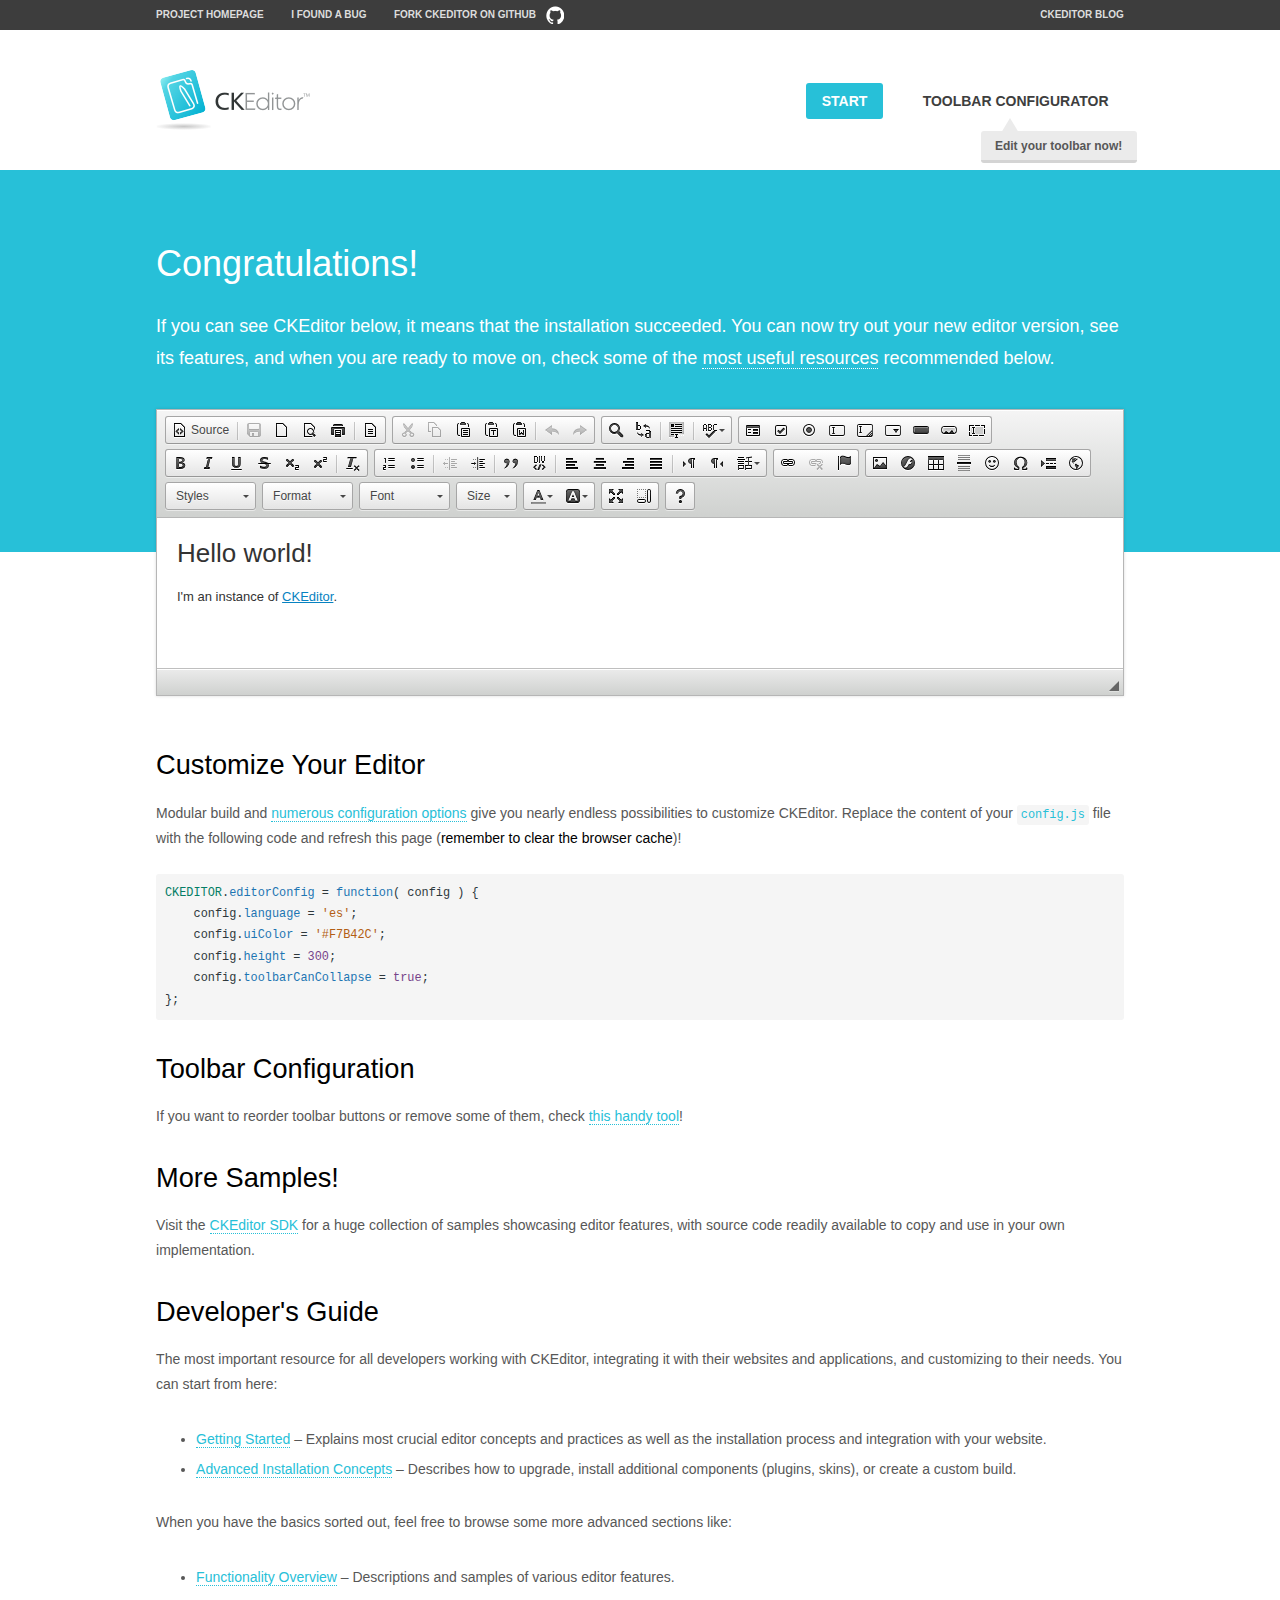
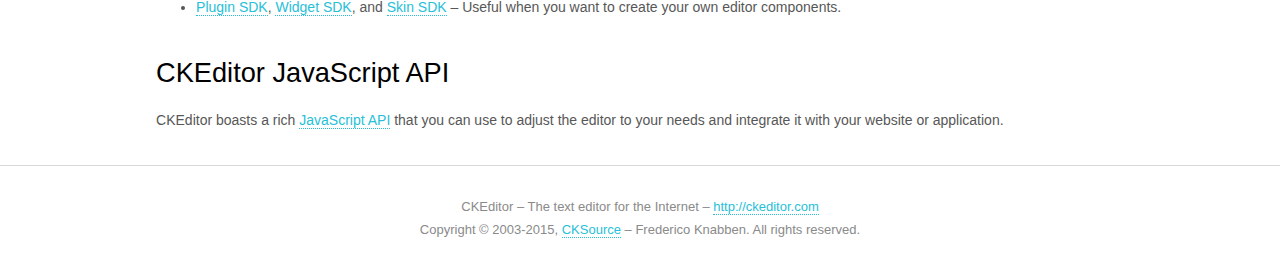
<file: Ipay/target/m2e-wtp/overlays/file.static-1.0-beta1.war/static/normal/thirdparty/ckeditor/ckeditorckeditor_4.5.6/samples/index.html>
<!DOCTYPE html>
<!--
Copyright (c) 2003-2015, CKSource - Frederico Knabben. All rights reserved.
For licensing, see LICENSE.md or http://ckeditor.com/license
-->
<html>
<head>
	<meta charset="utf-8">
	<title>CKEditor Sample</title>
	<script src="../ckeditor.js"></script>
	<script src="js/sample.js"></script>
	<link rel="stylesheet" href="css/samples.css">
	<link rel="stylesheet" href="toolbarconfigurator/lib/codemirror/neo.css">
</head>
<body id="main">

<nav class="navigation-a">
	<div class="grid-container">
		<ul class="navigation-a-left grid-width-70">
			<li><a href="http://ckeditor.com">Project Homepage</a></li>
			<li><a href="http://dev.ckeditor.com/">I found a bug</a></li>
			<li><a href="http://github.com/ckeditor/ckeditor-dev" class="icon-pos-right icon-navigation-a-github">Fork CKEditor on GitHub</a></li>
		</ul>
		<ul class="navigation-a-right grid-width-30">
			<li><a href="http://ckeditor.com/blog-list">CKEditor Blog</a></li>
		</ul>
	</div>
</nav>

<header class="header-a">
	<div class="grid-container">
		<h1 class="header-a-logo grid-width-30">
			<a href="index.html"><img src="img/logo.png" alt="CKEditor Sample"></a>
		</h1>

		<nav class="navigation-b grid-width-70">
			<ul>
				<li><a href="index.html" class="button-a button-a-background">Start</a></li>
				<li><a href="toolbarconfigurator/index.html" class="button-a">Toolbar configurator <span class="balloon-a balloon-a-nw">Edit your toolbar now!</span></a></li>
			</ul>
		</nav>
	</div>
</header>

<main>
	<div class="adjoined-top">
		<div class="grid-container">
			<div class="content grid-width-100">
				<h1>Congratulations!</h1>
				<p>
					If you can see CKEditor below, it means that the installation succeeded.
					You can now try out your new editor version, see its features, and when you are ready to move on, check some of the <a href="#sample-customize">most useful resources</a> recommended below.
				</p>
			</div>
		</div>
	</div>
	<div class="adjoined-bottom">
		<div class="grid-container">
			<div class="grid-width-100">
				<div id="editor">
					<h1>Hello world!</h1>
					<p>I'm an instance of <a href="http://ckeditor.com">CKEditor</a>.</p>
				</div>
			</div>
		</div>
	</div>

	<div class="grid-container">
		<div class="content grid-width-100">
			<section id="sample-customize">
				<h2>Customize Your Editor</h2>
				<p>Modular build and <a href="http://docs.ckeditor.com/#!/guide/dev_configuration">numerous configuration options</a> give you nearly endless possibilities to customize CKEditor. Replace the content of your <code><a href="../config.js">config.js</a></code> file with the following code and refresh this page (<strong>remember to clear the browser cache</strong>)!</p>
		<pre class="cm-s-neo CodeMirror"><code><span style="padding-right: 0.1px;"><span class="cm-variable">CKEDITOR</span>.<span class="cm-property">editorConfig</span> <span class="cm-operator">=</span> <span class="cm-keyword">function</span>( <span class="cm-def">config</span> ) {</span>
<span style="padding-right: 0.1px;"><span class="cm-tab">	</span><span class="cm-variable-2">config</span>.<span class="cm-property">language</span> <span class="cm-operator">=</span> <span class="cm-string">'es'</span>;</span>
<span style="padding-right: 0.1px;"><span class="cm-tab">	</span><span class="cm-variable-2">config</span>.<span class="cm-property">uiColor</span> <span class="cm-operator">=</span> <span class="cm-string">'#F7B42C'</span>;</span>
<span style="padding-right: 0.1px;"><span class="cm-tab">	</span><span class="cm-variable-2">config</span>.<span class="cm-property">height</span> <span class="cm-operator">=</span> <span class="cm-number">300</span>;</span>
<span style="padding-right: 0.1px;"><span class="cm-tab">	</span><span class="cm-variable-2">config</span>.<span class="cm-property">toolbarCanCollapse</span> <span class="cm-operator">=</span> <span class="cm-atom">true</span>;</span>
<span style="padding-right: 0.1px;">};</span></code></pre>
			</section>

			<section>
				<h2>Toolbar Configuration</h2>
				<p>If you want to reorder toolbar buttons or remove some of them, check <a href="toolbarconfigurator/index.html">this handy tool</a>!</p>
			</section>

			<section>
				<h2>More Samples!</h2>
				<p>Visit the <a href="http://sdk.ckeditor.com">CKEditor SDK</a> for a huge collection of samples showcasing editor features, with source code readily available to copy and use in your own implementation.</p>
			</section>

			<section>
				<h2>Developer's Guide</h2>
				<p>The most important resource for all developers working with CKEditor, integrating it with their websites and applications, and customizing to their needs. You can start from here:</p>
				<ul>
					<li><a href="http://docs.ckeditor.com/#!/guide/dev_installation">Getting Started</a> &ndash; Explains most crucial editor concepts and practices as well as the installation process and integration with your website.</li>
					<li><a href="http://docs.ckeditor.com/#!/guide/dev_advanced_installation">Advanced Installation Concepts</a> &ndash; Describes how to upgrade, install additional components (plugins, skins), or create a custom build.</li>
				</ul>
					<p>When you have the basics sorted out, feel free to browse some more advanced sections like:</p>
				<ul>
					<li><a href="http://docs.ckeditor.com/#!/guide/dev_features">Functionality Overview</a> &ndash; Descriptions and samples of various editor features.</li>
					<li><a href="http://docs.ckeditor.com/#!/guide/plugin_sdk_intro">Plugin SDK</a>, <a href="http://docs.ckeditor.com/#!/guide/widget_sdk_intro">Widget SDK</a>, and <a href="http://docs.ckeditor.com/#!/guide/skin_sdk_intro">Skin SDK</a> &ndash; Useful when you want to create your own editor components.</li>
				</ul>
			</section>

			<section>
				<h2>CKEditor JavaScript API</h2>
				<p>CKEditor boasts a rich <a href="http://docs.ckeditor.com/#!/api">JavaScript API</a> that you can use to adjust the editor to your needs and integrate it with your website or application.</p>
			</section>
		</div>
	</div>
</main>

<footer class="footer-a grid-container">
	<div class="grid-container">
		<p class="grid-width-100">
			CKEditor &ndash; The text editor for the Internet &ndash; <a class="samples" href="http://ckeditor.com/">http://ckeditor.com</a>
		</p>
		<p class="grid-width-100" id="copy">
			Copyright &copy; 2003-2015, <a class="samples" href="http://cksource.com/">CKSource</a> &ndash; Frederico Knabben. All rights reserved.
		</p>
	</div>
</footer>
<script>
	initSample();
</script>

</body>
</html>
</file>
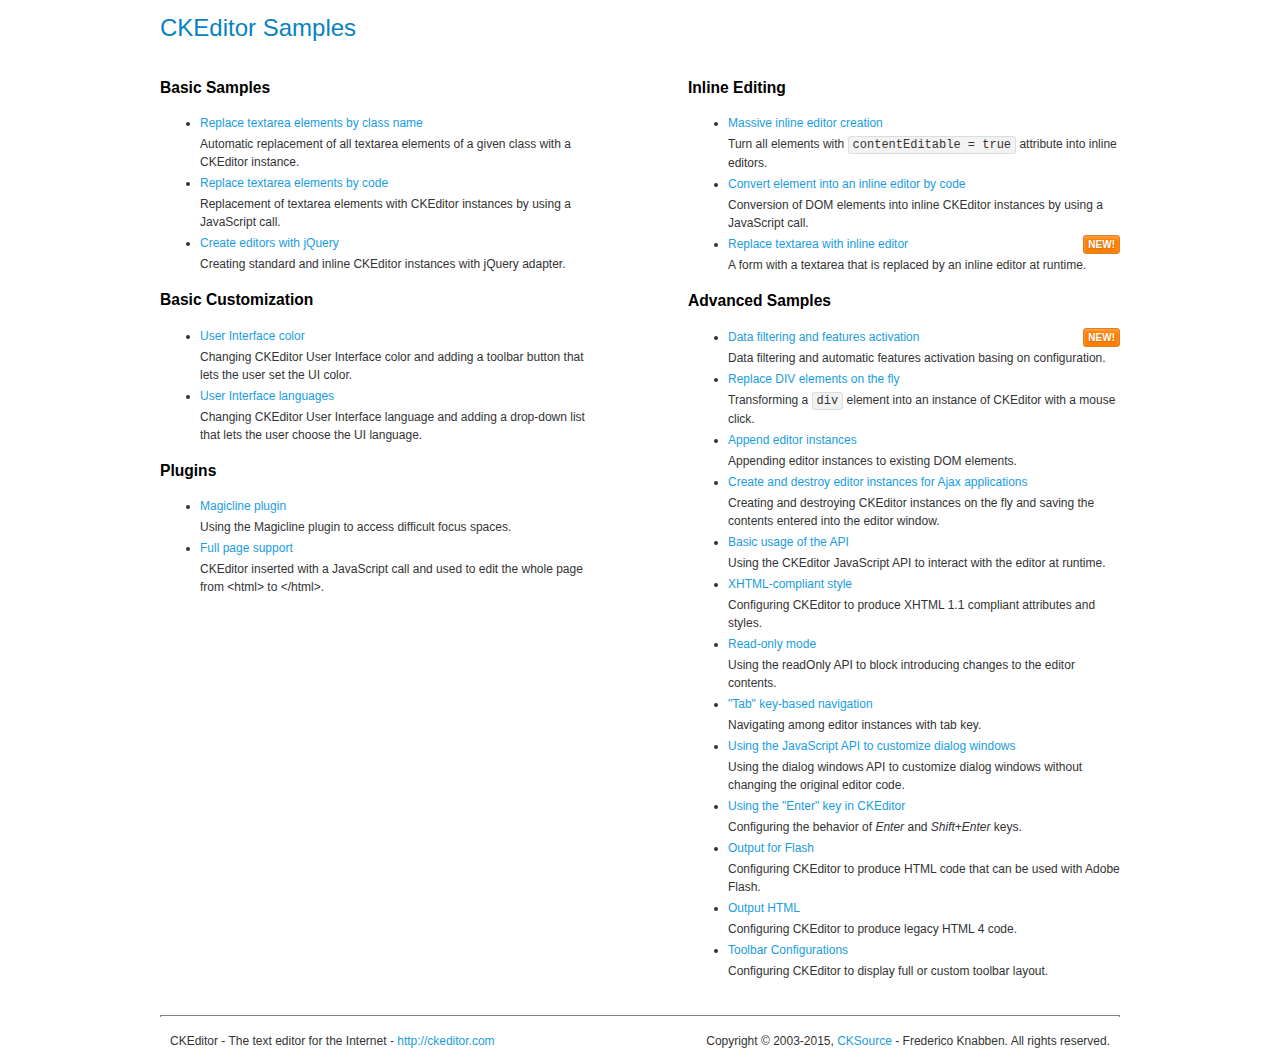
<file: Ipay/target/m2e-wtp/overlays/wx.module.static-1.0-beta1.war/static/wx/module/scripts/ckeditor/samples/index.html>
<!DOCTYPE html>
<!--
Copyright (c) 2003-2015, CKSource - Frederico Knabben. All rights reserved.
For licensing, see LICENSE.md or http://ckeditor.com/license
-->
<html>
<head>
	<meta charset="utf-8">
	<title>CKEditor Samples</title>
	<link rel="stylesheet" href="sample.css">
</head>
<body>
	<h1 class="samples">
		CKEditor Samples
	</h1>
	<div class="twoColumns">
		<div class="twoColumnsLeft">
			<h2 class="samples">
				Basic Samples
			</h2>
			<dl class="samples">
				<dt><a class="samples" href="replacebyclass.html">Replace textarea elements by class name</a></dt>
				<dd>Automatic replacement of all textarea elements of a given class with a CKEditor instance.</dd>

				<dt><a class="samples" href="replacebycode.html">Replace textarea elements by code</a></dt>
				<dd>Replacement of textarea elements with CKEditor instances by using a JavaScript call.</dd>

				<dt><a class="samples" href="jquery.html">Create editors with jQuery</a></dt>
				<dd>Creating standard and inline CKEditor instances with jQuery adapter.</dd>
			</dl>

			<h2 class="samples">
				Basic Customization
			</h2>
			<dl class="samples">
				<dt><a class="samples" href="uicolor.html">User Interface color</a></dt>
				<dd>Changing CKEditor User Interface color and adding a toolbar button that lets the user set the UI color.</dd>

				<dt><a class="samples" href="uilanguages.html">User Interface languages</a></dt>
				<dd>Changing CKEditor User Interface language and adding a drop-down list that lets the user choose the UI language.</dd>
			</dl>


			<h2 class="samples">Plugins</h2>
<dl class="samples">
<dt><a class="samples" href="plugins/magicline/magicline.html">Magicline plugin</a></dt>
<dd>Using the Magicline plugin to access difficult focus spaces.</dd>

<dt><a class="samples" href="plugins/wysiwygarea/fullpage.html">Full page support</a></dt>
<dd>CKEditor inserted with a JavaScript call and used to edit the whole page from &lt;html&gt; to &lt;/html&gt;.</dd>
</dl>
		</div>
		<div class="twoColumnsRight">
			<h2 class="samples">
				Inline Editing
			</h2>
			<dl class="samples">
				<dt><a class="samples" href="inlineall.html">Massive inline editor creation</a></dt>
				<dd>Turn all elements with <code>contentEditable = true</code> attribute into inline editors.</dd>

				<dt><a class="samples" href="inlinebycode.html">Convert element into an inline editor by code</a></dt>
				<dd>Conversion of DOM elements into inline CKEditor instances by using a JavaScript call.</dd>

				<dt><a class="samples" href="inlinetextarea.html">Replace textarea with inline editor</a> <span class="new">New!</span></dt>
				<dd>A form with a textarea that is replaced by an inline editor at runtime.</dd>

				
			</dl>

			<h2 class="samples">
				Advanced Samples
			</h2>
			<dl class="samples">
				<dt><a class="samples" href="datafiltering.html">Data filtering and features activation</a> <span class="new">New!</span></dt>
				<dd>Data filtering and automatic features activation basing on configuration.</dd>

				<dt><a class="samples" href="divreplace.html">Replace DIV elements on the fly</a></dt>
				<dd>Transforming a <code>div</code> element into an instance of CKEditor with a mouse click.</dd>

				<dt><a class="samples" href="appendto.html">Append editor instances</a></dt>
				<dd>Appending editor instances to existing DOM elements.</dd>

				<dt><a class="samples" href="ajax.html">Create and destroy editor instances for Ajax applications</a></dt>
				<dd>Creating and destroying CKEditor instances on the fly and saving the contents entered into the editor window.</dd>

				<dt><a class="samples" href="api.html">Basic usage of the API</a></dt>
				<dd>Using the CKEditor JavaScript API to interact with the editor at runtime.</dd>

				<dt><a class="samples" href="xhtmlstyle.html">XHTML-compliant style</a></dt>
				<dd>Configuring CKEditor to produce XHTML 1.1 compliant attributes and styles.</dd>

				<dt><a class="samples" href="readonly.html">Read-only mode</a></dt>
				<dd>Using the readOnly API to block introducing changes to the editor contents.</dd>

				<dt><a class="samples" href="tabindex.html">"Tab" key-based navigation</a></dt>
				<dd>Navigating among editor instances with tab key.</dd>


				
<dt><a class="samples" href="plugins/dialog/dialog.html">Using the JavaScript API to customize dialog windows</a></dt>
<dd>Using the dialog windows API to customize dialog windows without changing the original editor code.</dd>

<dt><a class="samples" href="plugins/enterkey/enterkey.html">Using the &quot;Enter&quot; key in CKEditor</a></dt>
<dd>Configuring the behavior of <em>Enter</em> and <em>Shift+Enter</em> keys.</dd>

<dt><a class="samples" href="plugins/htmlwriter/outputforflash.html">Output for Flash</a></dt>
<dd>Configuring CKEditor to produce HTML code that can be used with Adobe Flash.</dd>

<dt><a class="samples" href="plugins/htmlwriter/outputhtml.html">Output HTML</a></dt>
<dd>Configuring CKEditor to produce legacy HTML 4 code.</dd>

<dt><a class="samples" href="plugins/toolbar/toolbar.html">Toolbar Configurations</a></dt>
<dd>Configuring CKEditor to display full or custom toolbar layout.</dd>

			</dl>
		</div>
	</div>
	<div id="footer">
		<hr>
		<p>
			CKEditor - The text editor for the Internet - <a class="samples" href="http://ckeditor.com/">http://ckeditor.com</a>
		</p>
		<p id="copy">
			Copyright &copy; 2003-2015, <a class="samples" href="http://cksource.com/">CKSource</a> - Frederico Knabben. All rights reserved.
		</p>
	</div>
</body>
</html>
</file>
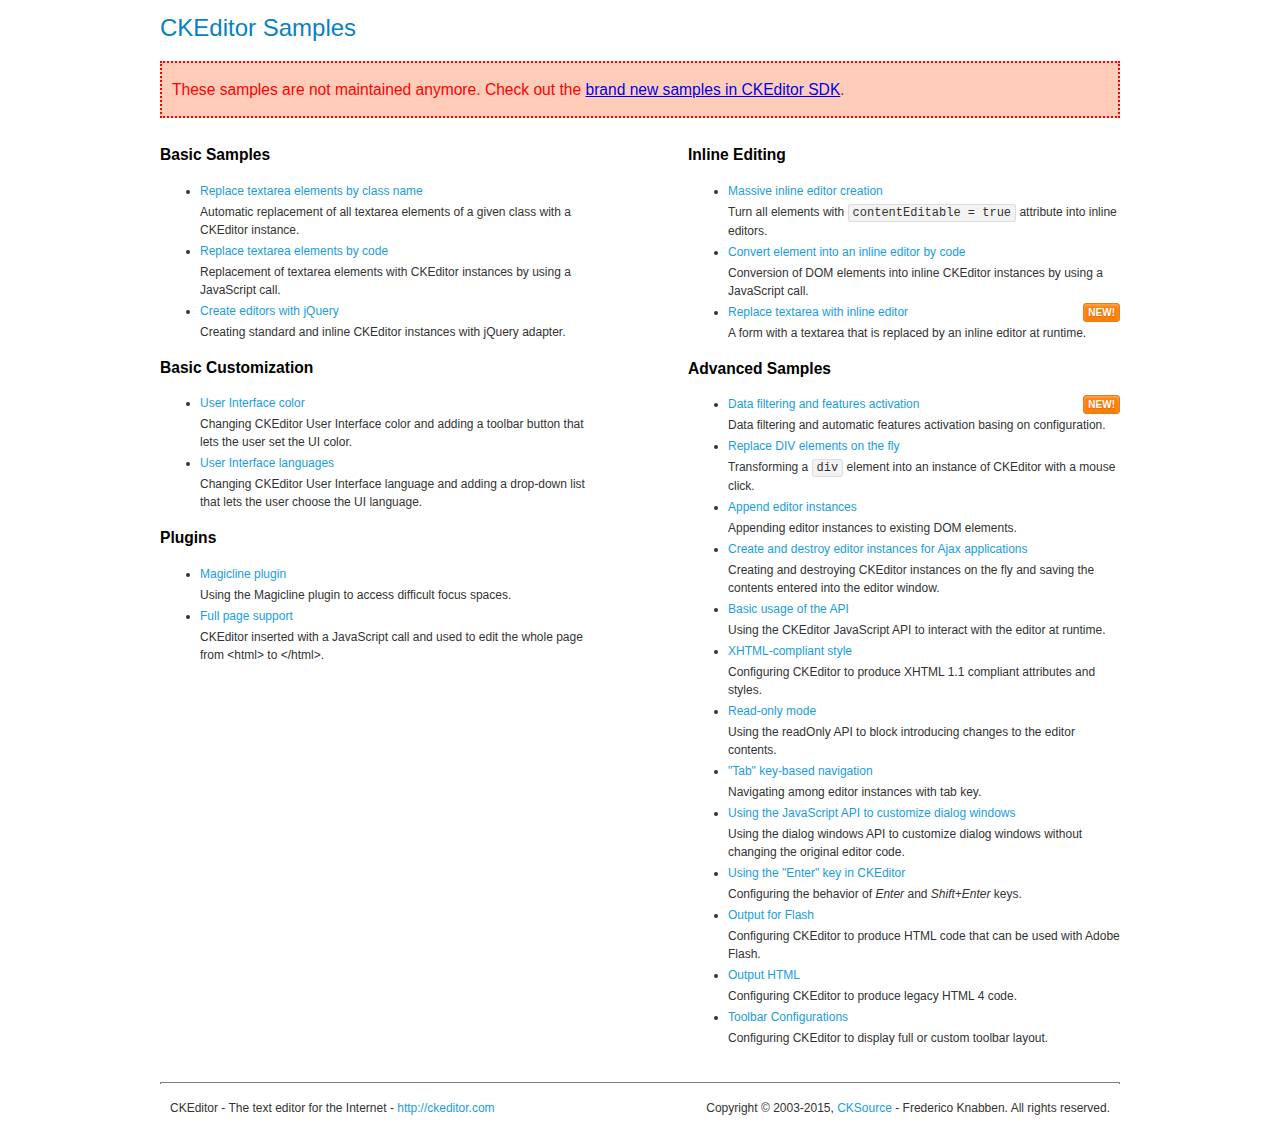
<file: Ipay/target/m2e-wtp/overlays/file.static-1.0-beta1.war/static/normal/thirdparty/ckeditor/ckeditorckeditor_4.5.6/samples/old/index.html>
<!DOCTYPE html>
<!--
Copyright (c) 2003-2015, CKSource - Frederico Knabben. All rights reserved.
For licensing, see LICENSE.md or http://ckeditor.com/license
-->
<html>
<head>
	<meta charset="utf-8">
	<title>CKEditor Samples</title>
	<link rel="stylesheet" href="sample.css">
</head>
<body>
	<h1 class="samples">
		CKEditor Samples
	</h1>
	<div class="warning deprecated">
		These samples are not maintained anymore. Check out the <a href="http://sdk.ckeditor.com/">brand new samples in CKEditor SDK</a>.
	</div>
	<div class="twoColumns">
		<div class="twoColumnsLeft">
			<h2 class="samples">
				Basic Samples
			</h2>
			<dl class="samples">
				<dt><a class="samples" href="replacebyclass.html">Replace textarea elements by class name</a></dt>
				<dd>Automatic replacement of all textarea elements of a given class with a CKEditor instance.</dd>

				<dt><a class="samples" href="replacebycode.html">Replace textarea elements by code</a></dt>
				<dd>Replacement of textarea elements with CKEditor instances by using a JavaScript call.</dd>

				<dt><a class="samples" href="jquery.html">Create editors with jQuery</a></dt>
				<dd>Creating standard and inline CKEditor instances with jQuery adapter.</dd>
			</dl>

			<h2 class="samples">
				Basic Customization
			</h2>
			<dl class="samples">
				<dt><a class="samples" href="uicolor.html">User Interface color</a></dt>
				<dd>Changing CKEditor User Interface color and adding a toolbar button that lets the user set the UI color.</dd>

				<dt><a class="samples" href="uilanguages.html">User Interface languages</a></dt>
				<dd>Changing CKEditor User Interface language and adding a drop-down list that lets the user choose the UI language.</dd>
			</dl>


			<h2 class="samples">Plugins</h2>
<dl class="samples">
<dt><a class="samples" href="magicline/magicline.html">Magicline plugin</a></dt>
<dd>Using the Magicline plugin to access difficult focus spaces.</dd>

<dt><a class="samples" href="wysiwygarea/fullpage.html">Full page support</a></dt>
<dd>CKEditor inserted with a JavaScript call and used to edit the whole page from &lt;html&gt; to &lt;/html&gt;.</dd>
</dl>
		</div>
		<div class="twoColumnsRight">
			<h2 class="samples">
				Inline Editing
			</h2>
			<dl class="samples">
				<dt><a class="samples" href="inlineall.html">Massive inline editor creation</a></dt>
				<dd>Turn all elements with <code>contentEditable = true</code> attribute into inline editors.</dd>

				<dt><a class="samples" href="inlinebycode.html">Convert element into an inline editor by code</a></dt>
				<dd>Conversion of DOM elements into inline CKEditor instances by using a JavaScript call.</dd>

				<dt><a class="samples" href="inlinetextarea.html">Replace textarea with inline editor</a> <span class="new">New!</span></dt>
				<dd>A form with a textarea that is replaced by an inline editor at runtime.</dd>

				
			</dl>

			<h2 class="samples">
				Advanced Samples
			</h2>
			<dl class="samples">
				<dt><a class="samples" href="datafiltering.html">Data filtering and features activation</a> <span class="new">New!</span></dt>
				<dd>Data filtering and automatic features activation basing on configuration.</dd>

				<dt><a class="samples" href="divreplace.html">Replace DIV elements on the fly</a></dt>
				<dd>Transforming a <code>div</code> element into an instance of CKEditor with a mouse click.</dd>

				<dt><a class="samples" href="appendto.html">Append editor instances</a></dt>
				<dd>Appending editor instances to existing DOM elements.</dd>

				<dt><a class="samples" href="ajax.html">Create and destroy editor instances for Ajax applications</a></dt>
				<dd>Creating and destroying CKEditor instances on the fly and saving the contents entered into the editor window.</dd>

				<dt><a class="samples" href="api.html">Basic usage of the API</a></dt>
				<dd>Using the CKEditor JavaScript API to interact with the editor at runtime.</dd>

				<dt><a class="samples" href="xhtmlstyle.html">XHTML-compliant style</a></dt>
				<dd>Configuring CKEditor to produce XHTML 1.1 compliant attributes and styles.</dd>

				<dt><a class="samples" href="readonly.html">Read-only mode</a></dt>
				<dd>Using the readOnly API to block introducing changes to the editor contents.</dd>

				<dt><a class="samples" href="tabindex.html">"Tab" key-based navigation</a></dt>
				<dd>Navigating among editor instances with tab key.</dd>


				
<dt><a class="samples" href="dialog/dialog.html">Using the JavaScript API to customize dialog windows</a></dt>
<dd>Using the dialog windows API to customize dialog windows without changing the original editor code.</dd>

<dt><a class="samples" href="enterkey/enterkey.html">Using the &quot;Enter&quot; key in CKEditor</a></dt>
<dd>Configuring the behavior of <em>Enter</em> and <em>Shift+Enter</em> keys.</dd>

<dt><a class="samples" href="htmlwriter/outputforflash.html">Output for Flash</a></dt>
<dd>Configuring CKEditor to produce HTML code that can be used with Adobe Flash.</dd>

<dt><a class="samples" href="htmlwriter/outputhtml.html">Output HTML</a></dt>
<dd>Configuring CKEditor to produce legacy HTML 4 code.</dd>

<dt><a class="samples" href="toolbar/toolbar.html">Toolbar Configurations</a></dt>
<dd>Configuring CKEditor to display full or custom toolbar layout.</dd>

			</dl>
		</div>
	</div>
	<div id="footer">
		<hr>
		<p>
			CKEditor - The text editor for the Internet - <a class="samples" href="http://ckeditor.com/">http://ckeditor.com</a>
		</p>
		<p id="copy">
			Copyright &copy; 2003-2015, <a class="samples" href="http://cksource.com/">CKSource</a> - Frederico Knabben. All rights reserved.
		</p>
	</div>
</body>
</html>
</file>
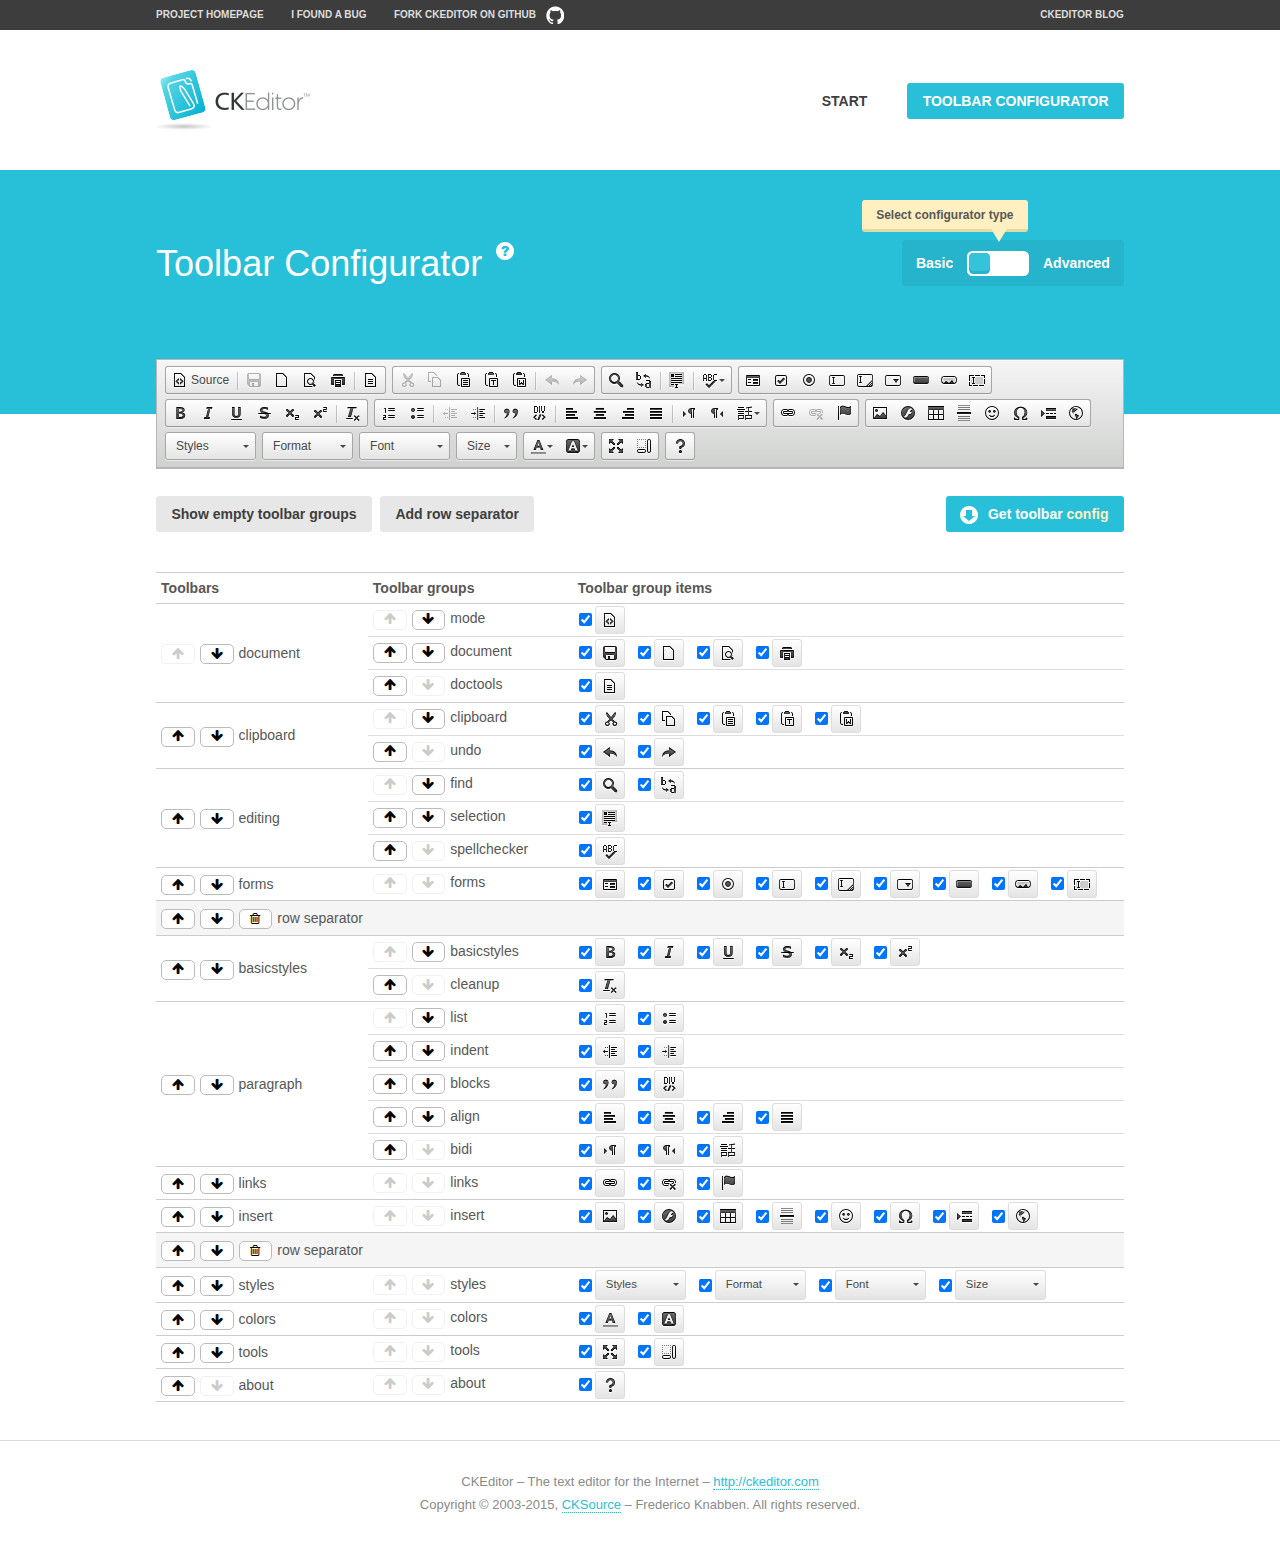
<file: Ipay/target/m2e-wtp/overlays/file.static-1.0-beta1.war/static/normal/thirdparty/ckeditor/ckeditorckeditor_4.5.6/samples/toolbarconfigurator/index.html>
<!DOCTYPE html>
<!--
Copyright (c) 2003-2015, CKSource - Frederico Knabben. All rights reserved.
For licensing, see LICENSE.md or http://ckeditor.com/license
-->
<!--[if IE 8]><html class="ie8"><![endif]-->
<!--[if gt IE 8]><html><![endif]-->
<!--[if !IE]><!--><html><!--<![endif]-->
<head>
	<meta charset="utf-8">
	<title>Toolbar Configurator</title>
	<script src="../../ckeditor.js"></script>
	<script>
		if ( CKEDITOR.env.ie && CKEDITOR.env.version < 9 )
			CKEDITOR.tools.enableHtml5Elements( document );
	</script>
	<link rel="stylesheet" href="lib/codemirror/codemirror.css">
	<link rel="stylesheet" href="lib/codemirror/show-hint.css">
	<link rel="stylesheet" href="lib/codemirror/neo.css">
	<link rel="stylesheet" href="css/fontello.css">
	<link rel="stylesheet" href="../css/samples.css">
</head>
<body id="toolbar">

<nav class="navigation-a">
	<div class="grid-container">
		<ul class="navigation-a-left grid-width-70">
			<li><a href="http://ckeditor.com">Project Homepage</a></li>
			<li><a href="http://dev.ckeditor.com/">I found a bug</a></li>
			<li><a href="http://github.com/ckeditor/ckeditor-dev" class="icon-pos-right icon-navigation-a-github">Fork CKEditor on GitHub</a></li>
		</ul>
		<ul class="navigation-a-right grid-width-30">
			<li><a href="http://ckeditor.com/blog-list">CKEditor Blog</a></li>
		</ul>
	</div>
</nav>

<header class="header-a">
	<div class="grid-container">
		<h1 class="header-a-logo grid-width-30">
			<a href="../index.html"><img src="../img/logo.png" alt="CKEditor Logo"></a>
		</h1>
		<nav class="navigation-b grid-width-70">
			<ul>
				<li><a href="../index.html"  class="button-a">Start</a></li>
				<li><a href="index.html"  class="button-a button-a-background">Toolbar configurator</a></li>
			</ul>
		</nav>
	</div>
</header>

<main>
	<div class="adjoined-top">
		<div class="grid-container">
			<div class="content grid-width-100">
				<div class="grid-container-nested">
					<h1 class="grid-width-60">
						Toolbar Configurator
						<a href="#help-content" type="button" title="Configurator help" id="help" class="button-a button-a-background button-a-no-text icon-pos-left icon-question-mark">Help</a>
					</h1>

					<div class="grid-width-40 grid-switch-magic">
						<div class="switch">
							<span class="balloon-a balloon-a-se">Select configurator type</span>
							<input type="radio" name="radio" data-num="1" id="radio-basic" />
							<input type="radio" name="radio" data-num="2" id="radio-advanced" />
							<label data-for="1" for="radio-basic">Basic</label>
							<span class="switch-inner">
								<span class="handler"></span>
							</span>
							<label data-for="2" for="radio-advanced">Advanced</label>
						</div>
					</div>
				</div>
			</div>
		</div>
	</div>
	<div class="adjoined-bottom">
		<div class="grid-container">
			<div class="grid-width-100">
				<div class="editors-container">
					<div id="editor-basic"></div>
					<div id="editor-advanced"></div>
				</div>
			</div>
		</div>
	</div>

	<div class="grid-container configurator">
		<div class="content grid-width-100">
			<div class="configurator">
				<div>
					<div id="toolbarModifierWrapper"></div>
				</div>
			</div>
		</div>
	</div>

	<div id="help-content">
		<div class="grid-container">
			<div class="grid-width-100">
				<h2>What Am I Doing Here?</h2>

				<div class="grid-container grid-container-nested">
					<div class="basic">
						<div class="grid-width-50">
							<p>Arrange <a href="http://docs.ckeditor.com/#!/api/CKEDITOR.config-cfg-toolbarGroups">toolbar groups</a>, toggle <a href="http://docs.ckeditor.com/#!/api/CKEDITOR.config-cfg-removeButtons">button visibility</a> according to your needs and get your toolbar configuration.</p>
							<p>You can replace the content of the <a href="../../config.js"><code>config.js</code></a> file with the generated configuration. If you already set some configuration options you will need to merge both configurations.</p>
						</div>
						<div class="grid-width-50">
							<p>Read more about different ways of <a href="http://docs.ckeditor.com/#!/guide/dev_configuration">setting configuration</a> and do not forget about <strong>clearing browser cache</strong>.</p>
							<p>Arranging toolbar groups is the recommended way of configuring the toolbar, but if you need more freedom you can use the <a href="#advanced">advanced configurator</a>.</p>
						</div>
					</div>
					<div class="advanced" style="display: none;">
						<div class="grid-width-50">
							<p>With this code editor you can edit your <a href="http://docs.ckeditor.com/#!/api/CKEDITOR.config-cfg-toolbar">toolbar configuration</a> live.</p>
							<p>You can replace the content of the <a href="../../config.js"><code>config.js</code></a> file with the generated configuration. If you already set some configuration options you will need to merge both configurations.</p>
						</div>
						<div class="grid-width-50">
							<p>Read more about different ways of <a href="http://docs.ckeditor.com/#!/guide/dev_configuration">setting configuration</a> and do not forget about <strong>clearing browser cache</strong>.</p>
						</div>
					</div>
				</div>

				<p class="grid-container grid-container-nested">
					<button type="button" class="help-content-close grid-width-100 button-a button-a-background">Got it. Let's play!</button>
				</p>
			</div>
		</div>
	</div>
</main>

<footer class="footer-a grid-container">
	<p class="grid-width-100">
		CKEditor &ndash; The text editor for the Internet &ndash; <a class="samples" href="http://ckeditor.com/">http://ckeditor.com</a>
	</p>
	<p class="grid-width-100" id="copy">
		Copyright &copy; 2003-2015, <a class="samples" href="http://cksource.com/">CKSource</a> &ndash; Frederico Knabben. All rights reserved.
	</p>
</footer>

<script src="lib/codemirror/codemirror.js"></script>
<script src="lib/codemirror/javascript.js"></script>
<script src="lib/codemirror/show-hint.js"></script>

<script src="js/fulltoolbareditor.js"></script>
<script src="js/abstracttoolbarmodifier.js"></script>
<script src="js/toolbarmodifier.js"></script>
<script src="js/toolbartextmodifier.js"></script>
<script src="../js/sf.js"></script>

<script>
	( function() {
		'use strict';

		var mode = ( window.location.hash.substr( 1 ) === 'advanced' ) ? 'advanced' : 'basic',
			configuratorSection = CKEDITOR.document.findOne( 'main > .grid-container.configurator' ),
			basicInstruction = CKEDITOR.document.findOne( '#help-content .basic' ),
			advancedInstruction = CKEDITOR.document.findOne( '#help-content .advanced' ),

			// Configurator mode switcher.
			modeSwitchBasic = CKEDITOR.document.getById( 'radio-basic' ),
			modeSwitchAdvanced = CKEDITOR.document.getById( 'radio-advanced' );

		// Initial setup
		function updateSwitcher() {
			if ( mode === 'advanced' ) {
				modeSwitchAdvanced.$.checked = true;
			} else {
				modeSwitchBasic.$.checked = true;
			}
		}

		updateSwitcher();

		CKEDITOR.document.getWindow().on( 'hashchange', function( e ) {
			var hash = window.location.hash.substr( 1 );
			if ( !( hash === 'advanced' || hash === 'basic' ) ) {
				return;
			}
			mode = hash;
			onToolbarsDone( mode );
		} );

		CKEDITOR.document.getWindow().on( 'resize', function() {
			updateToolbar( ( mode === 'basic' ? toolbarModifier : toolbarTextModifier )[ 'editorInstance' ] );
		} );

		function onRefresh( modifier ) {
			modifier = modifier || this;

			if ( mode === 'basic' && modifier instanceof ToolbarConfigurator.ToolbarTextModifier ) {
				return;
			}

			// CodeMirror container becomes visible, so we need to refresh and to avoid rendering problems.
			if ( mode === 'advanced' && modifier instanceof ToolbarConfigurator.ToolbarTextModifier ) {
				modifier.codeContainer.refresh();
			}

			updateToolbar( modifier.editorInstance );
		}

		function updateToolbar( editor ) {
			var editorContainer = editor.container;

			// Not always editor is loaded.
			if ( !editorContainer ) {
				return;
			}

			var displayStyle = editorContainer.getStyle( 'display' );

			editorContainer.setStyle( 'display', 'block' );

			var newHeight = editorContainer.getSize( 'height' );

			var newMarginTop = parseInt( editorContainer.getComputedStyle( 'margin-top' ), 10 );
			newMarginTop = ( isNaN( newMarginTop ) ? 0 : Number( newMarginTop ) );

			var newMarginBottom = parseInt( editorContainer.getComputedStyle( 'margin-bottom' ), 10 );
			newMarginBottom = ( isNaN( newMarginBottom ) ? 0 : Number( newMarginBottom ) );

			var result = newHeight + newMarginTop + newMarginBottom;

			editorContainer.setStyle( 'display', displayStyle );

			editor.container.getAscendant( 'div' ).setStyle( 'height', result + 'px' );
		}

		var toolbarModifier = new ToolbarConfigurator.ToolbarModifier( 'editor-basic' );

		var done = 0;
		toolbarModifier.init( onToolbarInit );
		toolbarModifier.onRefresh = onRefresh;

		CKEDITOR.document.getById( 'toolbarModifierWrapper' ).append( toolbarModifier.mainContainer );

		var toolbarTextModifier = new ToolbarConfigurator.ToolbarTextModifier( 'editor-advanced' );
		toolbarTextModifier.init( onToolbarInit );
		toolbarTextModifier.onRefresh = onRefresh;

		function onToolbarInit() {
			if ( ++done === 2 ) {
				onToolbarsDone();

				positionSticky.watch( CKEDITOR.document.findOne( '.toolbar' ), function() {
					return mode === 'advanced';
				} );
			}
		}

		function onToolbarsDone() {
			if ( mode === 'basic' ) {
				toggleModeBasic( false );
			} else {
				toggleModeAdvanced( false );
			}

			updateSwitcher();

			setTimeout( function() {
				CKEDITOR.document.findOne( '.editors-container' ).addClass( 'active' );
				CKEDITOR.document.findOne( '#toolbarModifierWrapper' ).addClass( 'active' );
			}, 200 );
		}

		CKEDITOR.document.getById( 'toolbarModifierWrapper' ).append( toolbarTextModifier.mainContainer );

		function toogleModeSwitch( onElement, offElement, onModifier, offModifier ) {
			onElement.addClass( 'fancy-button-active' );
			offElement.removeClass( 'fancy-button-active' );

			onModifier.showUI();
			offModifier.hideUI();
		}

		function toggleModeBasic( callOnRefresh ) {
			callOnRefresh = ( callOnRefresh !== false );
			mode = 'basic';
			window.location.hash = '#basic';
			toogleModeSwitch( modeSwitchBasic, modeSwitchAdvanced, toolbarModifier, toolbarTextModifier );

			configuratorSection.removeClass( 'freed-width' );
			basicInstruction.show();
			advancedInstruction.hide();

			callOnRefresh && onRefresh( toolbarModifier );
		}

		function toggleModeAdvanced( callOnRefresh ) {
			callOnRefresh = ( callOnRefresh !== false );
			mode = 'advanced';
			window.location.hash = '#advanced';
			toogleModeSwitch( modeSwitchAdvanced, modeSwitchBasic, toolbarTextModifier, toolbarModifier );

			configuratorSection.addClass( 'freed-width' );
			advancedInstruction.show();
			basicInstruction.hide();

			callOnRefresh && onRefresh( toolbarTextModifier );
		}

		modeSwitchBasic.on( 'click', toggleModeBasic );
		modeSwitchAdvanced.on( 'click', toggleModeAdvanced );

		//
		// Position:sticky for the toolbar.
		//

		// Will make elements behave like they were styled with position:sticky.
		var positionSticky = {
			// Store object: {
			// 		element: CKEDITOR.dom.element, // Element which will float.
			// 		placeholder: CKEDITOR.dom.element, // Placeholder which is place to prevent page bounce.
			// 		isFixed: boolean // Whether element float now.
			// }
			watched: [],

			active: [],

			staticContainer: null,

			init: function() {
				var element = CKEDITOR.dom.element.createFromHtml(
					'<div class="staticContainer">' +
						'<div class="grid-container" >' +
							'<div class="grid-width-100">' +
								'<div class="inner"></div>' +
							'</div>' +
						'</div>' +
					'</div>' );

				this.staticContainer = element.findOne( '.inner' );

				CKEDITOR.document.getBody().append( element );
			},

			watch: function( element, preventFunc ) {
				this.watched.push( {
					element: element,
					placeholder: new CKEDITOR.dom.element( 'div' ),
					isFixed: false,
					preventFunc: preventFunc
				} );
			},

			checkAll: function() {
				for ( var i = 0; i < this.watched.length; i++ ) {
					this.check( this.watched[ i ] );
				}
			},

			check: function( element ) {
				var isFixed = element.isFixed;
				var shouldBeFixed = this.shouldBeFixed( element );

				// Nothing to be done.
				if ( isFixed === shouldBeFixed ) {
					return;
				}

				var placeholder = element.placeholder;

				if ( isFixed ) {
					// Unfixing.

					element.element.insertBefore( placeholder );
					placeholder.remove();

					element.element.removeStyle( 'margin' );

					this.active.splice( CKEDITOR.tools.indexOf( this.active, element ), 1 );

				} else {
					// Fixing.
					placeholder.setStyle( 'width', element.element.getSize( 'width' ) + 'px' );
					placeholder.setStyle( 'height', element.element.getSize( 'height' ) + 'px' );
					placeholder.setStyle( 'margin-bottom', element.element.getComputedStyle( 'margin-bottom' ) );
					placeholder.setStyle( 'display', element.element.getComputedStyle( 'display' ) );
					placeholder.insertAfter( element.element );

					this.staticContainer.append( element.element );

					this.active.push( element );
				}

				element.isFixed = !element.isFixed;
			},

			shouldBeFixed: function( element ) {
				if ( element.preventFunc && element.preventFunc() ) {
					return false;
				}

				// If element is already fixed we are checking it's placeholder.
				var related = ( element.isFixed ? element.placeholder : element.element ),
					clientRect = related.$.getBoundingClientRect(),
					staticHeight = this.staticContainer.getSize('height' ),
					elemHeight = element.element.getSize( 'height' );

				if ( element.isFixed ) {
					return ( clientRect.top + elemHeight < staticHeight );
				} else {
					return ( clientRect.top < staticHeight );
				}
			}
		};

		positionSticky.init();

		CKEDITOR.document.getWindow().on( 'scroll',
			new CKEDITOR.tools.eventsBuffer( 100, positionSticky.checkAll, positionSticky ).input
		);

		// Make the toolbar sticky.
		positionSticky.watch( CKEDITOR.document.findOne( '.editors-container' ) );

		// Help button and help-content.
		( function() {
			var helpButton = CKEDITOR.document.getById( 'help' ),
				helpContent = CKEDITOR.document.getById( 'help-content' );

			// Don't show help button on IE8 because it's unsupported by Pico Modal.
			if ( CKEDITOR.env.ie && CKEDITOR.env.version == 8 ) {
				helpButton.hide();
			} else {
				// Display help modal when the button is clicked.
				helpButton.on( 'click', function( evt ) {
					SF.modal( {
						// Clone modal content from DOM.
						content: helpContent.getHtml(),

						afterCreate: function( modal ) {
							// Enable modal content button to close the modal.
							new CKEDITOR.dom.element( modal.modalElem() ).findOne( '.help-content-close' ).once( 'click', modal.close );
						}
					} ).show();
				} );
			}
		} )();
	} )();
</script>
</body>
</html>
</file>
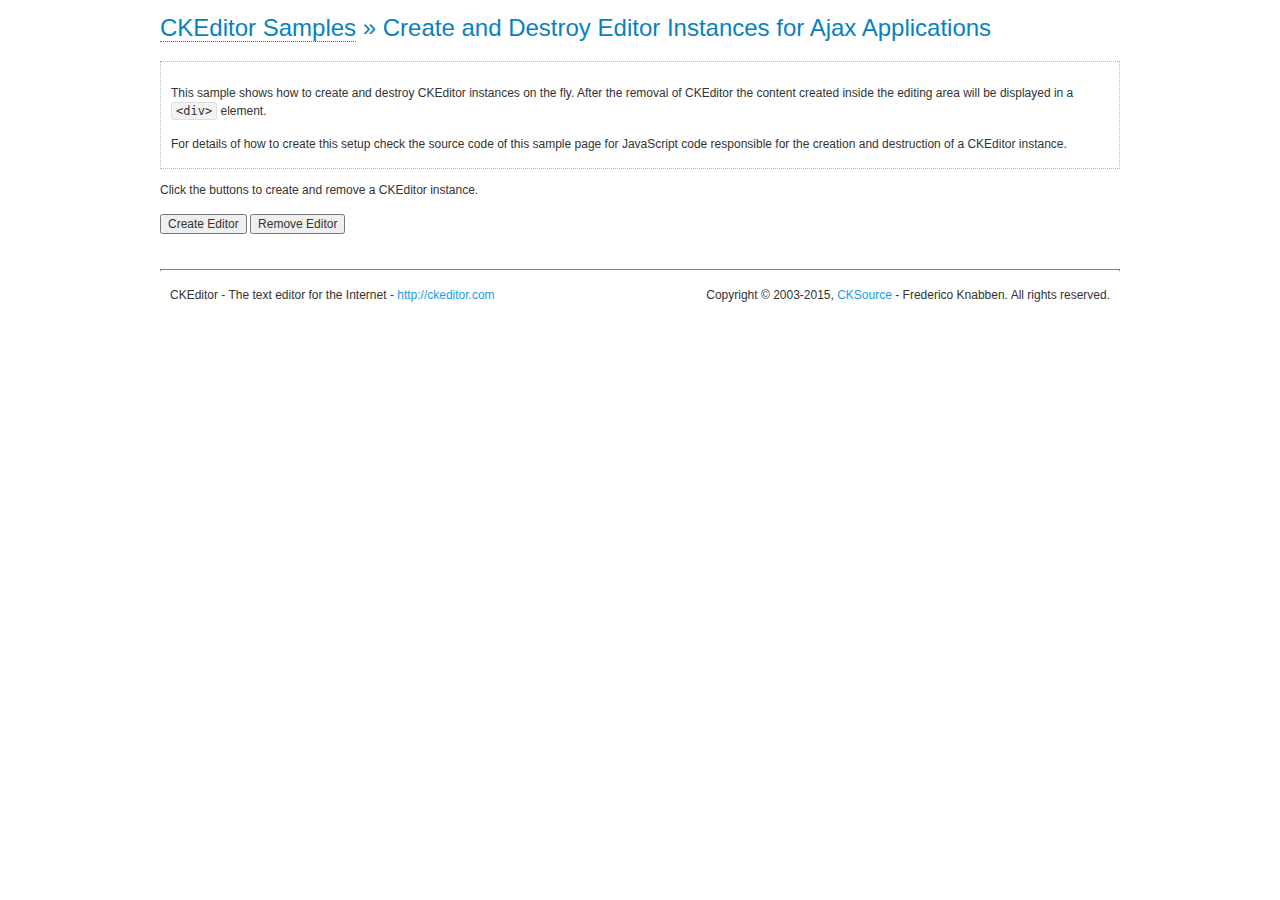
<file: Ipay/target/m2e-wtp/overlays/wx.module.static-1.0-beta1.war/static/wx/module/scripts/ckeditor/samples/ajax.html>
<!DOCTYPE html>
<!--
Copyright (c) 2003-2015, CKSource - Frederico Knabben. All rights reserved.
For licensing, see LICENSE.md or http://ckeditor.com/license
-->
<html>
<head>
	<meta charset="utf-8">
	<title>Ajax &mdash; CKEditor Sample</title>
	<script src="../ckeditor.js"></script>
	<link rel="stylesheet" href="sample.css">
	<script>

		var editor, html = '';

		function createEditor() {
			if ( editor )
				return;

			// Create a new editor inside the <div id="editor">, setting its value to html
			var config = {};
			editor = CKEDITOR.appendTo( 'editor', config, html );
		}

		function removeEditor() {
			if ( !editor )
				return;

			// Retrieve the editor contents. In an Ajax application, this data would be
			// sent to the server or used in any other way.
			document.getElementById( 'editorcontents' ).innerHTML = html = editor.getData();
			document.getElementById( 'contents' ).style.display = '';

			// Destroy the editor.
			editor.destroy();
			editor = null;
		}

	</script>
</head>
<body>
	<h1 class="samples">
		<a href="index.html">CKEditor Samples</a> &raquo; Create and Destroy Editor Instances for Ajax Applications
	</h1>
	<div class="description">
		<p>
			This sample shows how to create and destroy CKEditor instances on the fly. After the removal of CKEditor the content created inside the editing
			area will be displayed in a <code>&lt;div&gt;</code> element.
		</p>
		<p>
			For details of how to create this setup check the source code of this sample page
			for JavaScript code responsible for the creation and destruction of a CKEditor instance.
		</p>
	</div>
	<p>Click the buttons to create and remove a CKEditor instance.</p>
	<p>
		<input onclick="createEditor();" type="button" value="Create Editor">
		<input onclick="removeEditor();" type="button" value="Remove Editor">
	</p>
	<!-- This div will hold the editor. -->
	<div id="editor">
	</div>
	<div id="contents" style="display: none">
		<p>
			Edited Contents:
		</p>
		<!-- This div will be used to display the editor contents. -->
		<div id="editorcontents">
		</div>
	</div>
	<div id="footer">
		<hr>
		<p>
			CKEditor - The text editor for the Internet - <a class="samples" href="http://ckeditor.com/">http://ckeditor.com</a>
		</p>
		<p id="copy">
			Copyright &copy; 2003-2015, <a class="samples" href="http://cksource.com/">CKSource</a> - Frederico
			Knabben. All rights reserved.
		</p>
	</div>
</body>
</html>
</file>
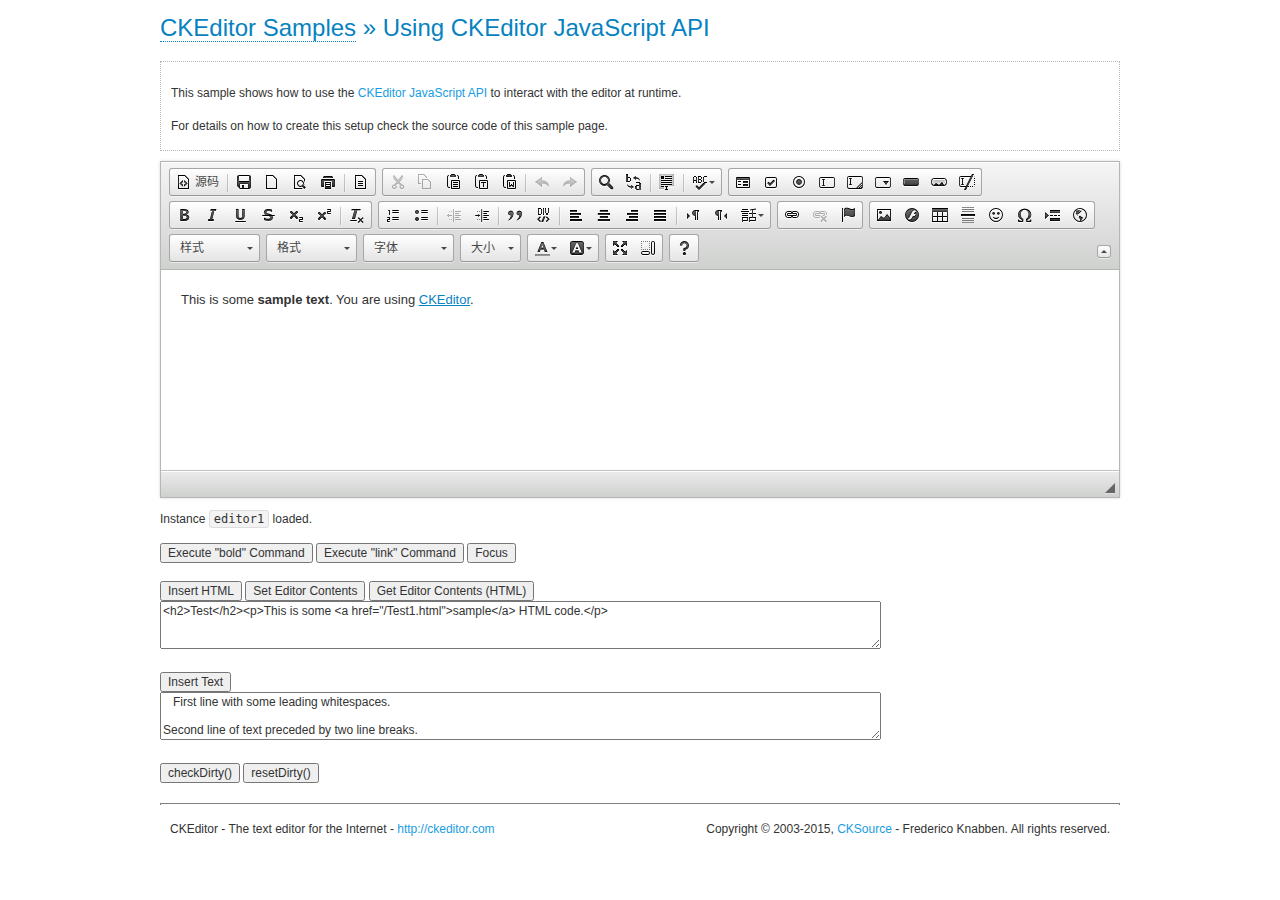
<file: Ipay/target/m2e-wtp/overlays/wx.module.static-1.0-beta1.war/static/wx/module/scripts/ckeditor/samples/api.html>
<!DOCTYPE html>
<!--
Copyright (c) 2003-2015, CKSource - Frederico Knabben. All rights reserved.
For licensing, see LICENSE.md or http://ckeditor.com/license
-->
<html>
<head>
	<meta charset="utf-8">
	<title>API Usage &mdash; CKEditor Sample</title>
	<script src="../ckeditor.js"></script>
	<link href="sample.css" rel="stylesheet">
	<script>

// The instanceReady event is fired, when an instance of CKEditor has finished
// its initialization.
CKEDITOR.on( 'instanceReady', function( ev ) {
	// Show the editor name and description in the browser status bar.
	document.getElementById( 'eMessage' ).innerHTML = 'Instance <code>' + ev.editor.name + '<\/code> loaded.';

	// Show this sample buttons.
	document.getElementById( 'eButtons' ).style.display = 'block';
});

function InsertHTML() {
	// Get the editor instance that we want to interact with.
	var editor = CKEDITOR.instances.editor1;
	var value = document.getElementById( 'htmlArea' ).value;

	// Check the active editing mode.
	if ( editor.mode == 'wysiwyg' )
	{
		// Insert HTML code.
		// http://docs.ckeditor.com/#!/api/CKEDITOR.editor-method-insertHtml
		editor.insertHtml( value );
	}
	else
		alert( 'You must be in WYSIWYG mode!' );
}

function InsertText() {
	// Get the editor instance that we want to interact with.
	var editor = CKEDITOR.instances.editor1;
	var value = document.getElementById( 'txtArea' ).value;

	// Check the active editing mode.
	if ( editor.mode == 'wysiwyg' )
	{
		// Insert as plain text.
		// http://docs.ckeditor.com/#!/api/CKEDITOR.editor-method-insertText
		editor.insertText( value );
	}
	else
		alert( 'You must be in WYSIWYG mode!' );
}

function SetContents() {
	// Get the editor instance that we want to interact with.
	var editor = CKEDITOR.instances.editor1;
	var value = document.getElementById( 'htmlArea' ).value;

	// Set editor contents (replace current contents).
	// http://docs.ckeditor.com/#!/api/CKEDITOR.editor-method-setData
	editor.setData( value );
}

function GetContents() {
	// Get the editor instance that you want to interact with.
	var editor = CKEDITOR.instances.editor1;

	// Get editor contents
	// http://docs.ckeditor.com/#!/api/CKEDITOR.editor-method-getData
	alert( editor.getData() );
}

function ExecuteCommand( commandName ) {
	// Get the editor instance that we want to interact with.
	var editor = CKEDITOR.instances.editor1;

	// Check the active editing mode.
	if ( editor.mode == 'wysiwyg' )
	{
		// Execute the command.
		// http://docs.ckeditor.com/#!/api/CKEDITOR.editor-method-execCommand
		editor.execCommand( commandName );
	}
	else
		alert( 'You must be in WYSIWYG mode!' );
}

function CheckDirty() {
	// Get the editor instance that we want to interact with.
	var editor = CKEDITOR.instances.editor1;
	// Checks whether the current editor contents present changes when compared
	// to the contents loaded into the editor at startup
	// http://docs.ckeditor.com/#!/api/CKEDITOR.editor-method-checkDirty
	alert( editor.checkDirty() );
}

function ResetDirty() {
	// Get the editor instance that we want to interact with.
	var editor = CKEDITOR.instances.editor1;
	// Resets the "dirty state" of the editor (see CheckDirty())
	// http://docs.ckeditor.com/#!/api/CKEDITOR.editor-method-resetDirty
	editor.resetDirty();
	alert( 'The "IsDirty" status has been reset' );
}

function Focus() {
	CKEDITOR.instances.editor1.focus();
}

function onFocus() {
	document.getElementById( 'eMessage' ).innerHTML = '<b>' + this.name + ' is focused </b>';
}

function onBlur() {
	document.getElementById( 'eMessage' ).innerHTML = this.name + ' lost focus';
}

	</script>

</head>
<body>
	<h1 class="samples">
		<a href="index.html">CKEditor Samples</a> &raquo; Using CKEditor JavaScript API
	</h1>
	<div class="description">
	<p>
		This sample shows how to use the
		<a class="samples" href="http://docs.ckeditor.com/#!/api/CKEDITOR.editor">CKEditor JavaScript API</a>
		to interact with the editor at runtime.
	</p>
	<p>
		For details on how to create this setup check the source code of this sample page.
	</p>
	</div>

	<!-- This <div> holds alert messages to be display in the sample page. -->
	<div id="alerts">
		<noscript>
			<p>
				<strong>CKEditor requires JavaScript to run</strong>. In a browser with no JavaScript
				support, like yours, you should still see the contents (HTML data) and you should
				be able to edit it normally, without a rich editor interface.
			</p>
		</noscript>
	</div>
	<form action="../../../samples/sample_posteddata.php" method="post">
		<textarea cols="100" id="editor1" name="editor1" rows="10">&lt;p&gt;This is some &lt;strong&gt;sample text&lt;/strong&gt;. You are using &lt;a href="http://ckeditor.com/"&gt;CKEditor&lt;/a&gt;.&lt;/p&gt;</textarea>

		<script>
			// Replace the <textarea id="editor1"> with an CKEditor instance.
			CKEDITOR.replace( 'editor1', {
				on: {
					focus: onFocus,
					blur: onBlur,

					// Check for availability of corresponding plugins.
					pluginsLoaded: function( evt ) {
						var doc = CKEDITOR.document, ed = evt.editor;
						if ( !ed.getCommand( 'bold' ) )
							doc.getById( 'exec-bold' ).hide();
						if ( !ed.getCommand( 'link' ) )
							doc.getById( 'exec-link' ).hide();
					}
				}
			});
		</script>

		<p id="eMessage">
		</p>

		<div id="eButtons" style="display: none">
			<input id="exec-bold" onclick="ExecuteCommand('bold');" type="button" value="Execute &quot;bold&quot; Command">
			<input id="exec-link" onclick="ExecuteCommand('link');" type="button" value="Execute &quot;link&quot; Command">
			<input onclick="Focus();" type="button" value="Focus">
			<br><br>
			<input onclick="InsertHTML();" type="button" value="Insert HTML">
			<input onclick="SetContents();" type="button" value="Set Editor Contents">
			<input onclick="GetContents();" type="button" value="Get Editor Contents (HTML)">
			<br>
			<textarea cols="100" id="htmlArea" rows="3">&lt;h2&gt;Test&lt;/h2&gt;&lt;p&gt;This is some &lt;a href="/Test1.html"&gt;sample&lt;/a&gt; HTML code.&lt;/p&gt;</textarea>
			<br>
			<br>
			<input onclick="InsertText();" type="button" value="Insert Text">
			<br>
			<textarea cols="100" id="txtArea" rows="3">   First line with some leading whitespaces.

Second line of text preceded by two line breaks.</textarea>
			<br>
			<br>
			<input onclick="CheckDirty();" type="button" value="checkDirty()">
			<input onclick="ResetDirty();" type="button" value="resetDirty()">
		</div>
	</form>
	<div id="footer">
		<hr>
		<p>
			CKEditor - The text editor for the Internet - <a class="samples" href="http://ckeditor.com/">http://ckeditor.com</a>
		</p>
		<p id="copy">
			Copyright &copy; 2003-2015, <a class="samples" href="http://cksource.com/">CKSource</a> - Frederico
			Knabben. All rights reserved.
		</p>
	</div>
</body>
</html>
</file>
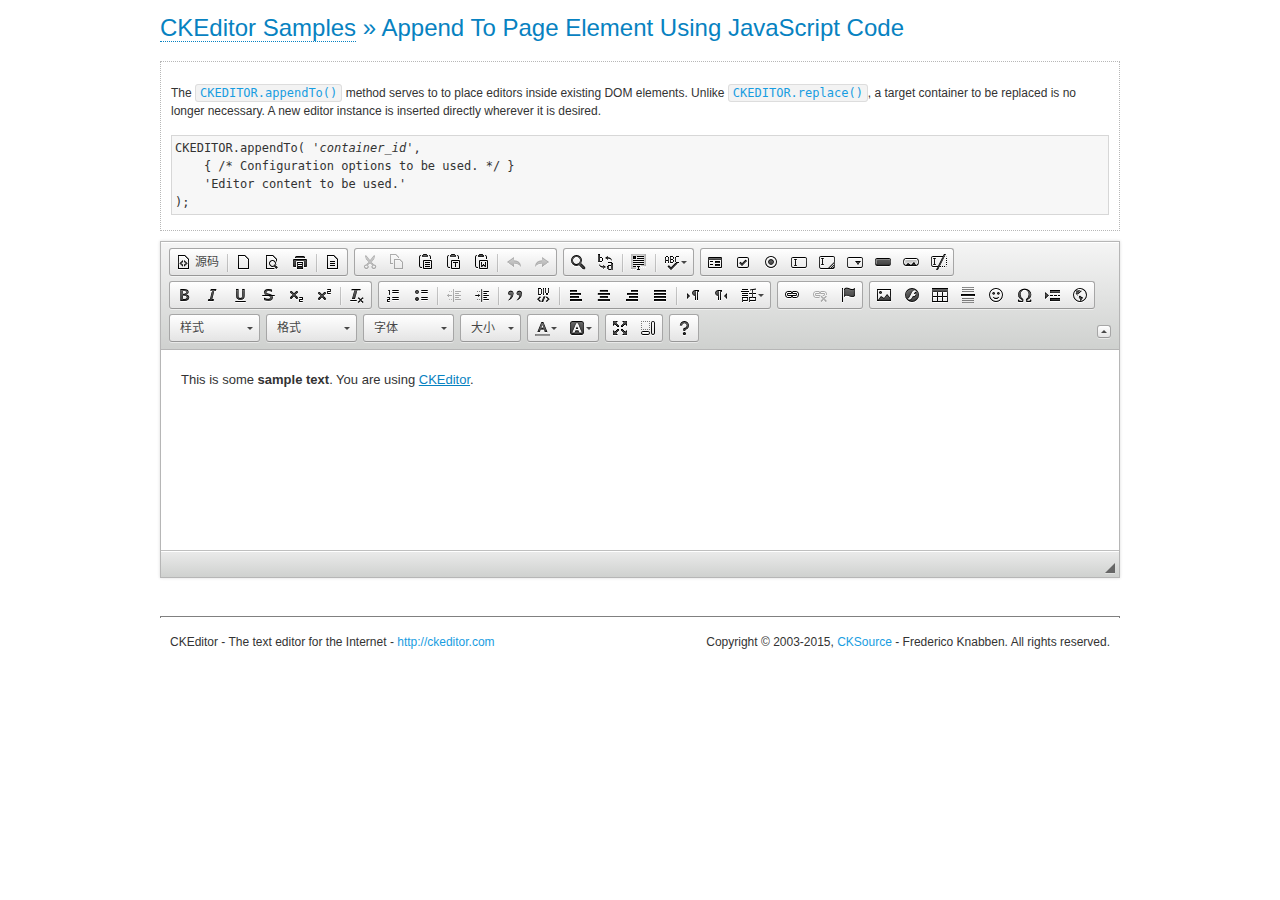
<file: Ipay/target/m2e-wtp/overlays/wx.module.static-1.0-beta1.war/static/wx/module/scripts/ckeditor/samples/appendto.html>
<!DOCTYPE html>
<!--
Copyright (c) 2003-2015, CKSource - Frederico Knabben. All rights reserved.
For licensing, see LICENSE.md or http://ckeditor.com/license
-->
<html>
<head>
	<meta charset="utf-8">
	<title>Append To Page Element Using JavaScript Code &mdash; CKEditor Sample</title>
	<script src="../ckeditor.js"></script>
	<link rel="stylesheet" href="sample.css">
</head>
<body>
	<h1 class="samples">
		<a href="index.html">CKEditor Samples</a> &raquo; Append To Page Element Using JavaScript Code
	</h1>
	<div id="section1">
		<div class="description">
			<p>
				The <code><a class="samples" href="http://docs.ckeditor.com/#!/api/CKEDITOR-method-appendTo">CKEDITOR.appendTo()</a></code> method serves to to place editors inside existing DOM elements. Unlike <code><a class="samples" href="http://docs.ckeditor.com/#!/api/CKEDITOR-method-replace">CKEDITOR.replace()</a></code>,
				a target container to be replaced is no longer necessary. A new editor
				instance is inserted directly wherever it is desired.
			</p>
<pre class="samples">CKEDITOR.appendTo( '<em>container_id</em>',
	{ /* Configuration options to be used. */ }
	'Editor content to be used.'
);</pre>
		</div>
		<script>

			// This call can be placed at any point after the
			// DOM element to append CKEditor to or inside the <head><script>
			// in a window.onload event handler.

			// Append a CKEditor instance using the default configuration and the
			// provided content to the <div> element of ID "section1".
			CKEDITOR.appendTo( 'section1',
				null,
				'<p>This is some <strong>sample text</strong>. You are using <a href="http://ckeditor.com/">CKEditor</a>.</p>'
			);

		</script>
	</div>
	<br>
	<div id="footer">
		<hr>
		<p>
			CKEditor - The text editor for the Internet - <a class="samples" href="http://ckeditor.com/">http://ckeditor.com</a>
		</p>
		<p id="copy">
			Copyright &copy; 2003-2015, <a class="samples" href="http://cksource.com/">CKSource</a> - Frederico
			Knabben. All rights reserved.
		</p>
	</div>
</body>
</html>
</file>
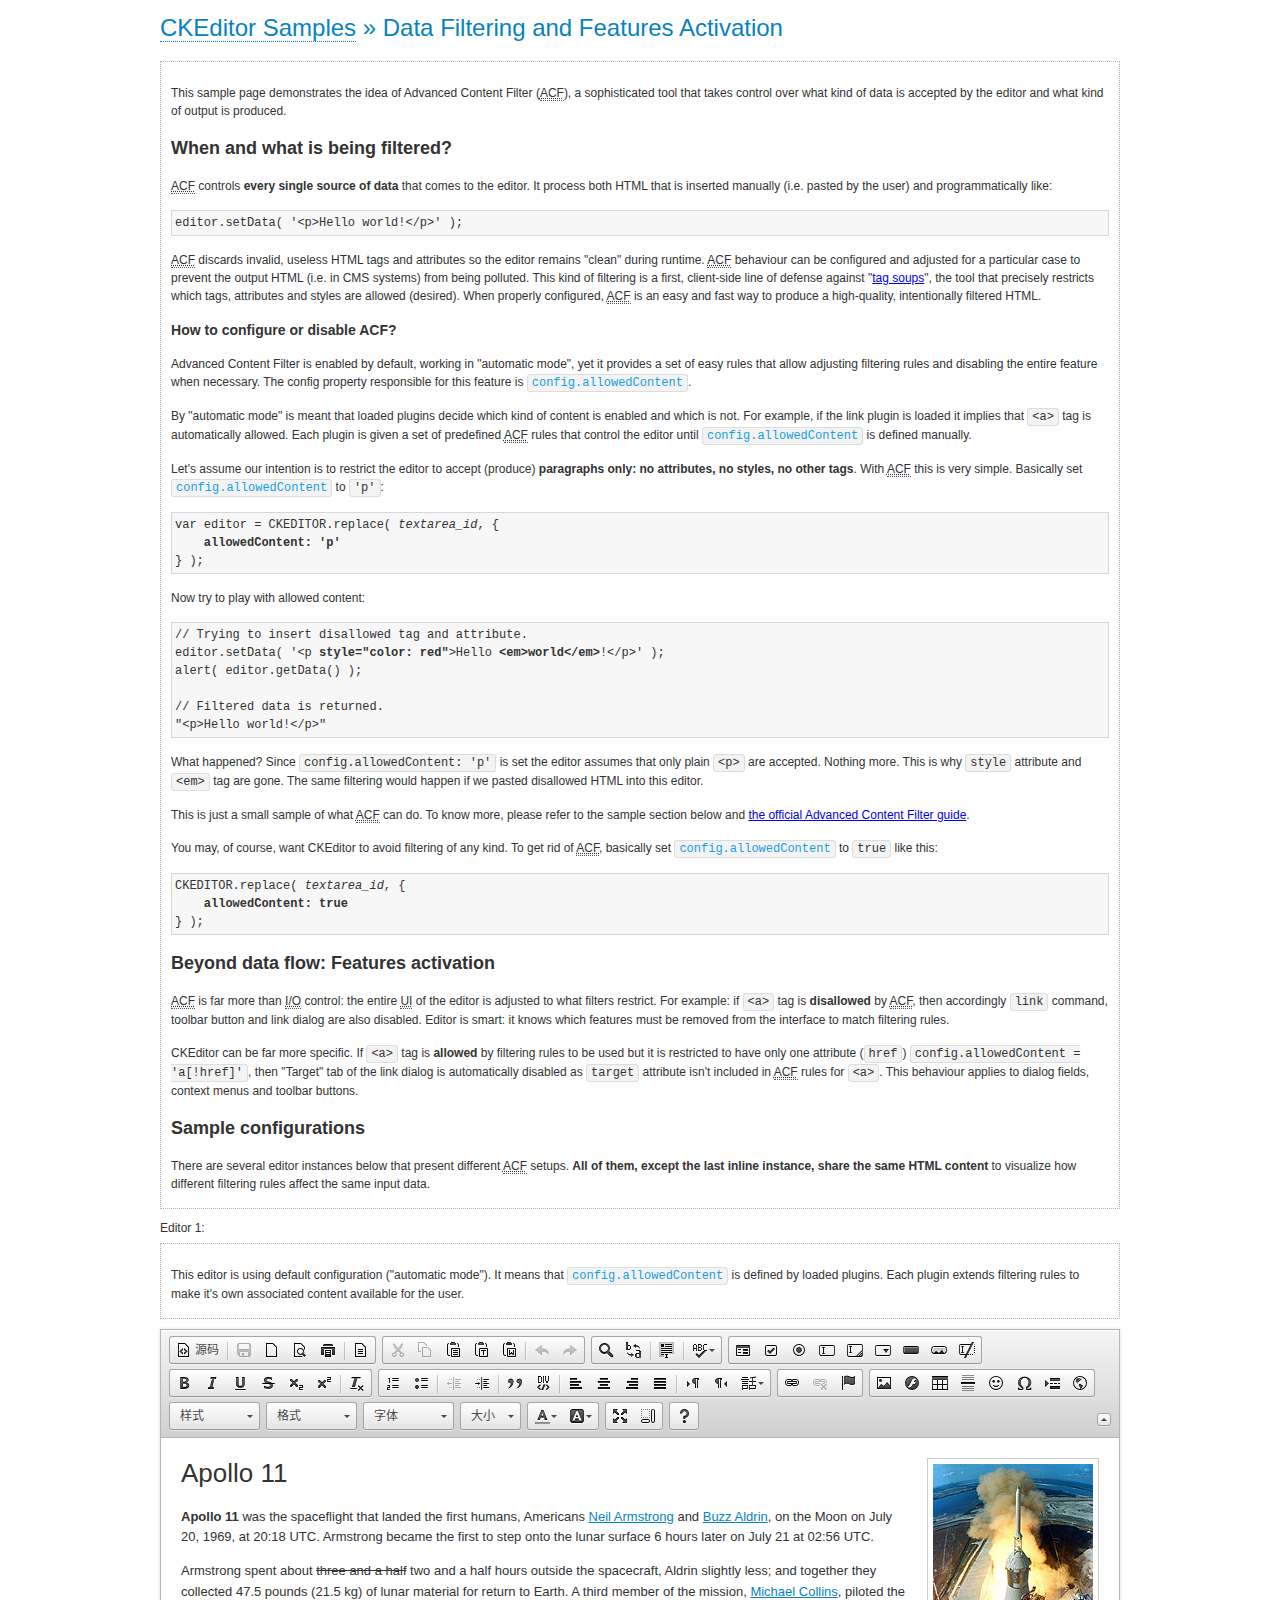
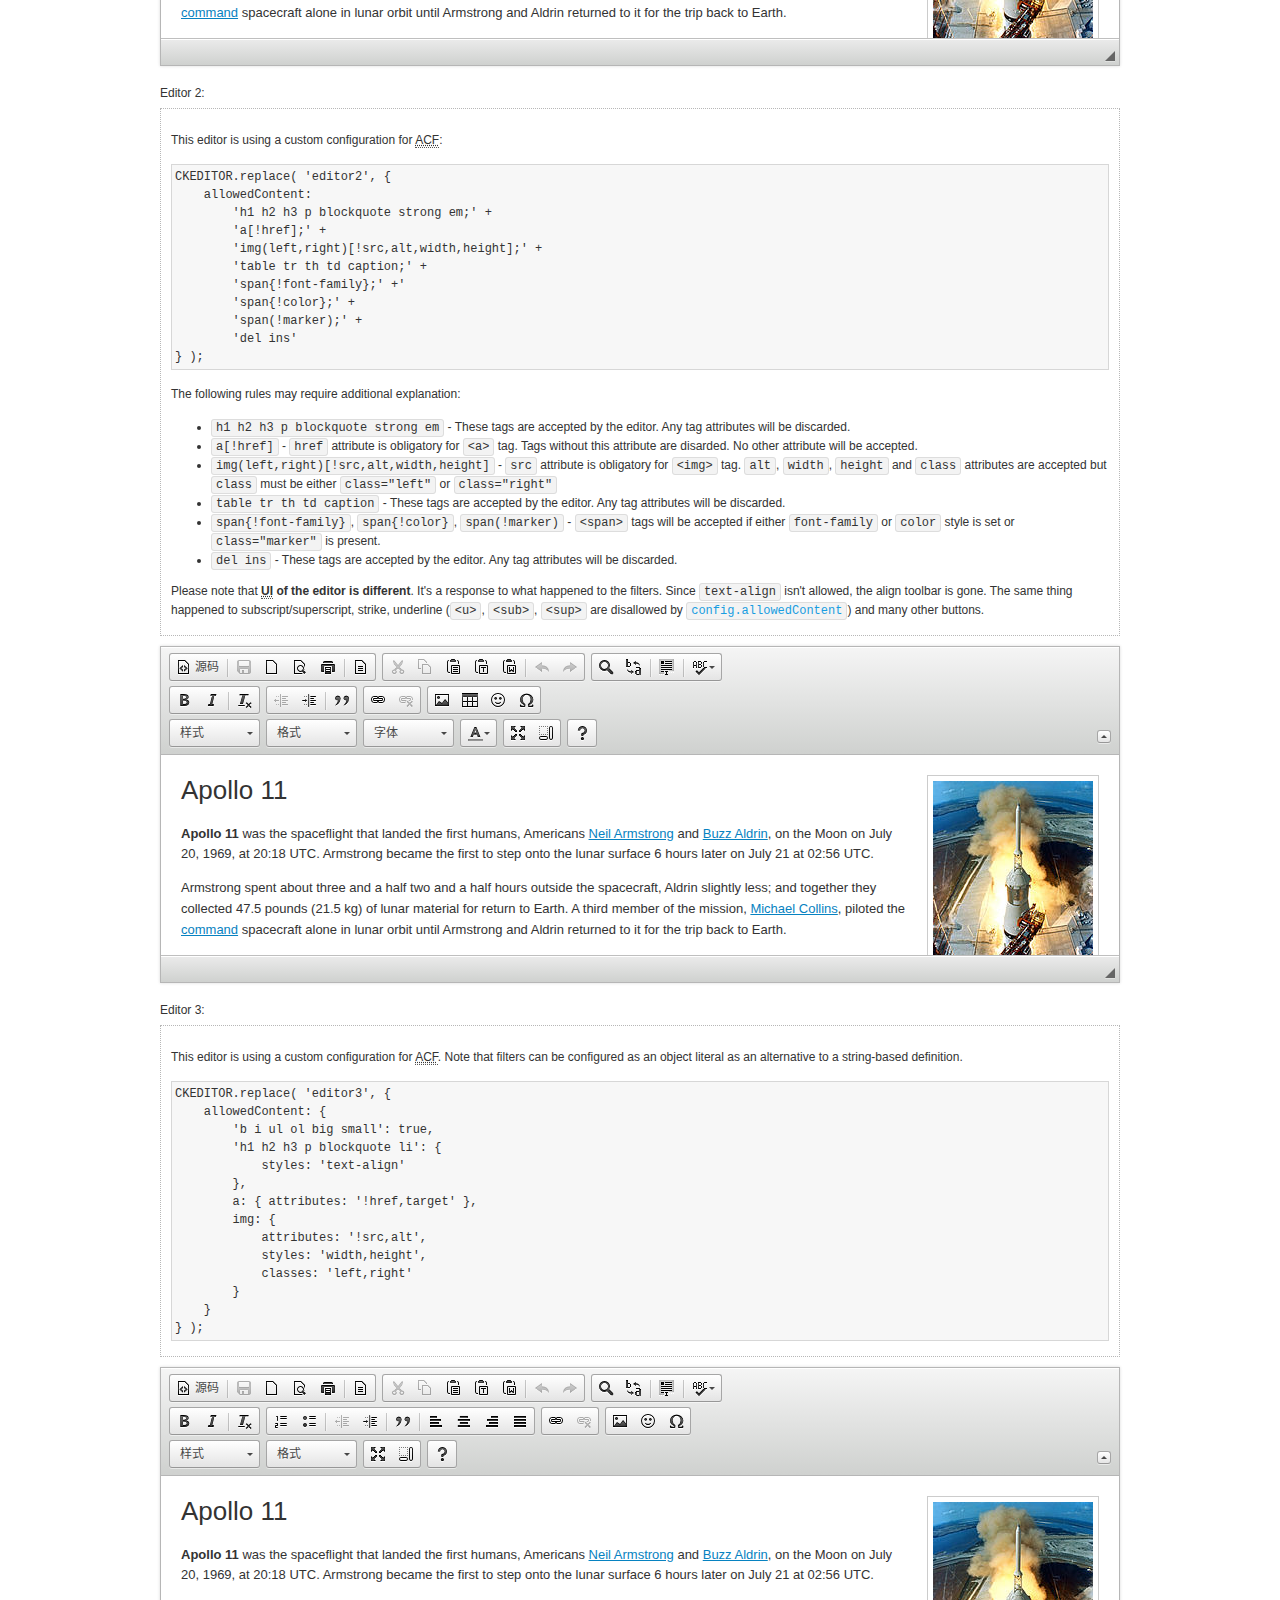
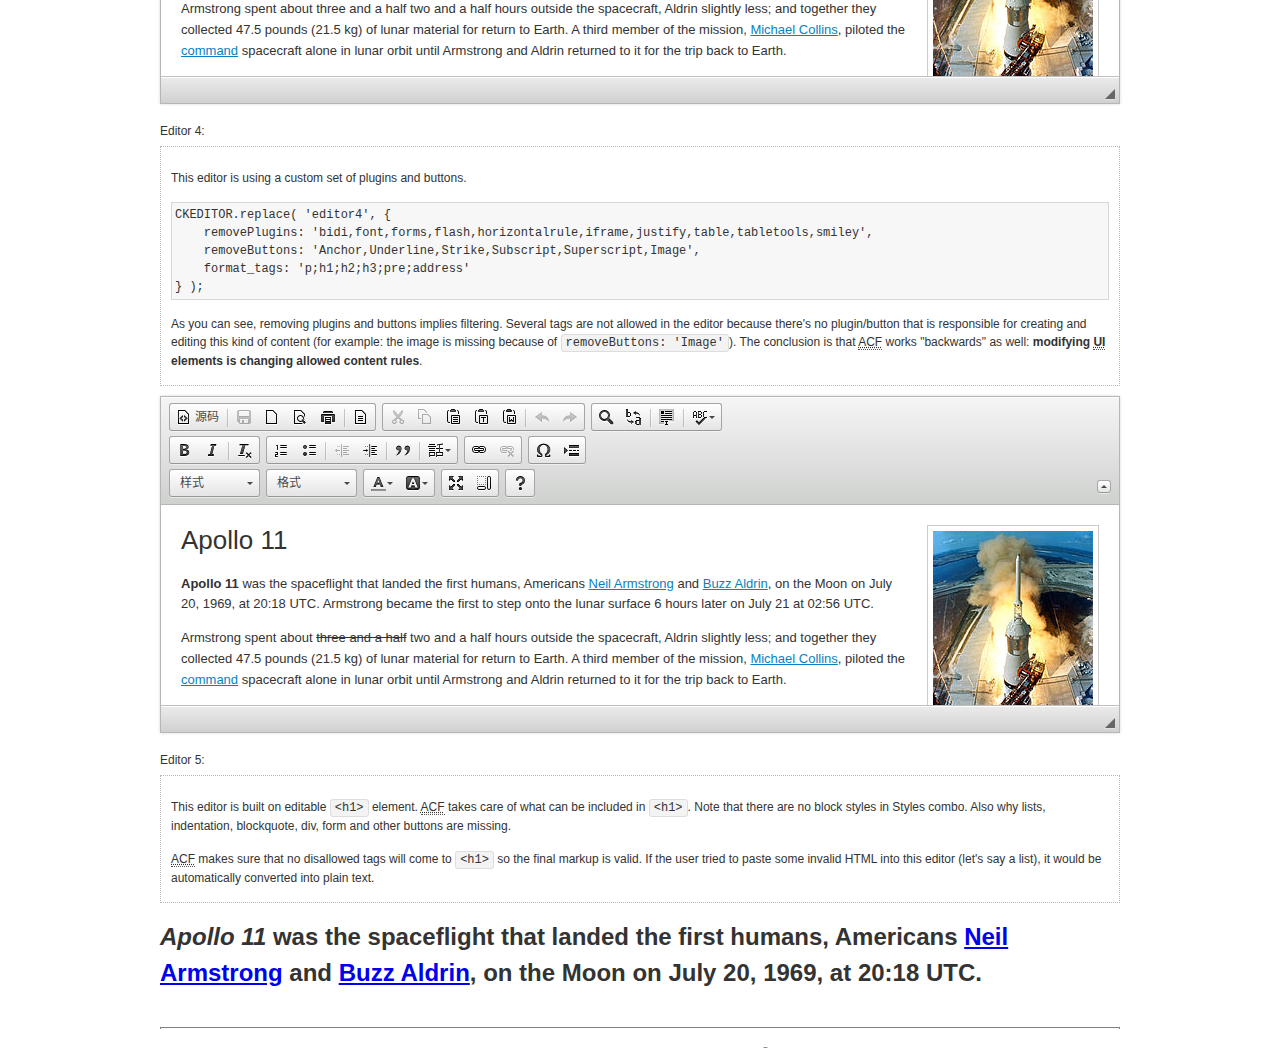
<file: Ipay/target/m2e-wtp/overlays/wx.module.static-1.0-beta1.war/static/wx/module/scripts/ckeditor/samples/datafiltering.html>
<!DOCTYPE html>
<!--
Copyright (c) 2003-2015, CKSource - Frederico Knabben. All rights reserved.
For licensing, see LICENSE.md or http://ckeditor.com/license
-->
<html>
<head>
	<meta charset="utf-8">
	<title>Data Filtering &mdash; CKEditor Sample</title>
	<script src="../ckeditor.js"></script>
	<link rel="stylesheet" href="sample.css">
	<script>
		// Remove advanced tabs for all editors.
		CKEDITOR.config.removeDialogTabs = 'image:advanced;link:advanced;flash:advanced;creatediv:advanced;editdiv:advanced';
	</script>
</head>
<body>
	<h1 class="samples">
		<a href="index.html">CKEditor Samples</a> &raquo; Data Filtering and Features Activation
	</h1>
	<div class="description">
		<p>
			This sample page demonstrates the idea of Advanced Content Filter
			(<abbr title="Advanced Content Filter">ACF</abbr>), a sophisticated
			tool that takes control over what kind of data is accepted by the editor and what
			kind of output is produced.
		</p>
		<h2>When and what is being filtered?</h2>
		<p>
			<abbr title="Advanced Content Filter">ACF</abbr> controls
			<strong>every single source of data</strong> that comes to the editor.
			It process both HTML that is inserted manually (i.e. pasted by the user)
			and programmatically like:
		</p>
<pre class="samples">
editor.setData( '&lt;p&gt;Hello world!&lt;/p&gt;' );
</pre>
		<p>
			<abbr title="Advanced Content Filter">ACF</abbr> discards invalid,
			useless HTML tags and attributes so the editor remains "clean" during
			runtime. <abbr title="Advanced Content Filter">ACF</abbr> behaviour
			can be configured and adjusted for a particular case to prevent the
			output HTML (i.e. in CMS systems) from being polluted.

			This kind of filtering is a first, client-side line of defense
			against "<a href="http://en.wikipedia.org/wiki/Tag_soup">tag soups</a>",
			the tool that precisely restricts which tags, attributes and styles
			are allowed (desired). When properly configured, <abbr title="Advanced Content Filter">ACF</abbr>
			is an easy and fast way to produce a high-quality, intentionally filtered HTML.
		</p>

		<h3>How to configure or disable ACF?</h3>
		<p>
			Advanced Content Filter is enabled by default, working in "automatic mode", yet
			it provides a set of easy rules that allow adjusting filtering rules
			and disabling the entire feature when necessary. The config property
			responsible for this feature is <code><a class="samples"
			href="http://docs.ckeditor.com/#!/api/CKEDITOR.config-cfg-allowedContent">config.allowedContent</a></code>.
		</p>
		<p>
			By "automatic mode" is meant that loaded plugins decide which kind
			of content is enabled and which is not. For example, if the link
			plugin is loaded it implies that <code>&lt;a&gt;</code> tag is
			automatically allowed. Each plugin is given a set
			of predefined <abbr title="Advanced Content Filter">ACF</abbr> rules
			that control the editor until <code><a class="samples"
			href="http://docs.ckeditor.com/#!/api/CKEDITOR.config-cfg-allowedContent">
			config.allowedContent</a></code>
			is defined manually.
		</p>
		<p>
			Let's assume our intention is to restrict the editor to accept (produce) <strong>paragraphs
			only: no attributes, no styles, no other tags</strong>.
			With <abbr title="Advanced Content Filter">ACF</abbr>
			this is very simple. Basically set <code><a class="samples"
			href="http://docs.ckeditor.com/#!/api/CKEDITOR.config-cfg-allowedContent">
			config.allowedContent</a></code> to <code>'p'</code>:
		</p>
<pre class="samples">
var editor = CKEDITOR.replace( <em>textarea_id</em>, {
	<strong>allowedContent: 'p'</strong>
} );
</pre>
		<p>
			Now try to play with allowed content:
		</p>
<pre class="samples">
// Trying to insert disallowed tag and attribute.
editor.setData( '&lt;p <strong>style="color: red"</strong>&gt;Hello <strong>&lt;em&gt;world&lt;/em&gt;</strong>!&lt;/p&gt;' );
alert( editor.getData() );

// Filtered data is returned.
"&lt;p&gt;Hello world!&lt;/p&gt;"
</pre>
		<p>
			What happened? Since <code>config.allowedContent: 'p'</code> is set the editor assumes
			that only plain <code>&lt;p&gt;</code> are accepted. Nothing more. This is why
			<code>style</code> attribute and <code>&lt;em&gt;</code> tag are gone. The same
			filtering would happen if we pasted disallowed HTML into this editor.
		</p>
		<p>
			This is just a small sample of what <abbr title="Advanced Content Filter">ACF</abbr>
			can do. To know more, please refer to the sample section below and
			<a href="http://docs.ckeditor.com/#!/guide/dev_advanced_content_filter">the official Advanced Content Filter guide</a>.
		</p>
		<p>
			You may, of course, want CKEditor to avoid filtering of any kind.
			To get rid of <abbr title="Advanced Content Filter">ACF</abbr>,
			basically set <code><a class="samples"
			href="http://docs.ckeditor.com/#!/api/CKEDITOR.config-cfg-allowedContent">
			config.allowedContent</a></code> to <code>true</code> like this:
		</p>
<pre class="samples">
CKEDITOR.replace( <em>textarea_id</em>, {
	<strong>allowedContent: true</strong>
} );
</pre>

		<h2>Beyond data flow: Features activation</h2>
		<p>
			<abbr title="Advanced Content Filter">ACF</abbr> is far more than
			<abbr title="Input/Output">I/O</abbr> control: the entire
			<abbr title="User Interface">UI</abbr> of the editor is adjusted to what
			filters restrict. For example: if <code>&lt;a&gt;</code> tag is
			<strong>disallowed</strong>
			by <abbr title="Advanced Content Filter">ACF</abbr>,
			then accordingly <code>link</code> command, toolbar button and link dialog
			are also disabled. Editor is smart: it knows which features must be
			removed from the interface to match filtering rules.
		</p>
		<p>
			CKEditor can be far more specific. If <code>&lt;a&gt;</code> tag is
			<strong>allowed</strong> by filtering rules to be used but it is restricted
			to have only one attribute (<code>href</code>)
			<code>config.allowedContent = 'a[!href]'</code>, then
			"Target" tab of the link dialog is automatically disabled as <code>target</code>
			attribute isn't included in <abbr title="Advanced Content Filter">ACF</abbr> rules
			for <code>&lt;a&gt;</code>. This behaviour applies to dialog fields, context
			menus and toolbar buttons.
		</p>

		<h2>Sample configurations</h2>
		<p>
			There are several editor instances below that present different
			<abbr title="Advanced Content Filter">ACF</abbr> setups. <strong>All of them,
			except the last inline instance, share the same HTML content</strong> to visualize
			how different filtering rules affect the same input data.
		</p>
	</div>

	<div>
		<label for="editor1">
			Editor 1:
		</label>
		<div class="description">
			<p>
				This editor is using default configuration ("automatic mode"). It means that
				<code><a class="samples"
				href="http://docs.ckeditor.com/#!/api/CKEDITOR.config-cfg-allowedContent">
				config.allowedContent</a></code> is defined by loaded plugins.
				Each plugin extends filtering rules to make it's own associated content
				available for the user.
			</p>
		</div>
		<textarea cols="80" id="editor1" name="editor1" rows="10">
			&lt;h1&gt;&lt;img alt=&quot;Saturn V carrying Apollo 11&quot; class=&quot;right&quot; src=&quot;assets/sample.jpg&quot;/&gt; Apollo 11&lt;/h1&gt; &lt;p&gt;&lt;b&gt;Apollo 11&lt;/b&gt; was the spaceflight that landed the first humans, Americans &lt;a href=&quot;http://en.wikipedia.org/wiki/Neil_Armstrong&quot; title=&quot;Neil Armstrong&quot;&gt;Neil Armstrong&lt;/a&gt; and &lt;a href=&quot;http://en.wikipedia.org/wiki/Buzz_Aldrin&quot; title=&quot;Buzz Aldrin&quot;&gt;Buzz Aldrin&lt;/a&gt;, on the Moon on July 20, 1969, at 20:18 UTC. Armstrong became the first to step onto the lunar surface 6 hours later on July 21 at 02:56 UTC.&lt;/p&gt; &lt;p&gt;Armstrong spent about &lt;s&gt;three and a half&lt;/s&gt; two and a half hours outside the spacecraft, Aldrin slightly less; and together they collected 47.5 pounds (21.5&amp;nbsp;kg) of lunar material for return to Earth. A third member of the mission, &lt;a href=&quot;http://en.wikipedia.org/wiki/Michael_Collins_(astronaut)&quot; title=&quot;Michael Collins (astronaut)&quot;&gt;Michael Collins&lt;/a&gt;, piloted the &lt;a href=&quot;http://en.wikipedia.org/wiki/Apollo_Command/Service_Module&quot; title=&quot;Apollo Command/Service Module&quot;&gt;command&lt;/a&gt; spacecraft alone in lunar orbit until Armstrong and Aldrin returned to it for the trip back to Earth.&lt;/p&gt; &lt;h2&gt;Broadcasting and &lt;em&gt;quotes&lt;/em&gt; &lt;a id=&quot;quotes&quot; name=&quot;quotes&quot;&gt;&lt;/a&gt;&lt;/h2&gt; &lt;p&gt;Broadcast on live TV to a world-wide audience, Armstrong stepped onto the lunar surface and described the event as:&lt;/p&gt; &lt;blockquote&gt;&lt;p&gt;One small step for [a] man, one giant leap for mankind.&lt;/p&gt;&lt;/blockquote&gt; &lt;p&gt;Apollo 11 effectively ended the &lt;a href=&quot;http://en.wikipedia.org/wiki/Space_Race&quot; title=&quot;Space Race&quot;&gt;Space Race&lt;/a&gt; and fulfilled a national goal proposed in 1961 by the late U.S. President &lt;a href=&quot;http://en.wikipedia.org/wiki/John_F._Kennedy&quot; title=&quot;John F. Kennedy&quot;&gt;John F. Kennedy&lt;/a&gt; in a speech before the United States Congress:&lt;/p&gt; &lt;blockquote&gt;&lt;p&gt;[...] before this decade is out, of landing a man on the Moon and returning him safely to the Earth.&lt;/p&gt;&lt;/blockquote&gt; &lt;h2&gt;Technical details &lt;a id=&quot;tech-details&quot; name=&quot;tech-details&quot;&gt;&lt;/a&gt;&lt;/h2&gt; &lt;table align=&quot;right&quot; border=&quot;1&quot; bordercolor=&quot;#ccc&quot; cellpadding=&quot;5&quot; cellspacing=&quot;0&quot; style=&quot;border-collapse:collapse;margin:10px 0 10px 15px;&quot;&gt; &lt;caption&gt;&lt;strong&gt;Mission crew&lt;/strong&gt;&lt;/caption&gt; &lt;thead&gt; &lt;tr&gt; &lt;th scope=&quot;col&quot;&gt;Position&lt;/th&gt; &lt;th scope=&quot;col&quot;&gt;Astronaut&lt;/th&gt; &lt;/tr&gt; &lt;/thead&gt; &lt;tbody&gt; &lt;tr&gt; &lt;td&gt;Commander&lt;/td&gt; &lt;td&gt;Neil A. Armstrong&lt;/td&gt; &lt;/tr&gt; &lt;tr&gt; &lt;td&gt;Command Module Pilot&lt;/td&gt; &lt;td&gt;Michael Collins&lt;/td&gt; &lt;/tr&gt; &lt;tr&gt; &lt;td&gt;Lunar Module Pilot&lt;/td&gt; &lt;td&gt;Edwin &amp;quot;Buzz&amp;quot; E. Aldrin, Jr.&lt;/td&gt; &lt;/tr&gt; &lt;/tbody&gt; &lt;/table&gt; &lt;p&gt;Launched by a &lt;strong&gt;Saturn V&lt;/strong&gt; rocket from &lt;a href=&quot;http://en.wikipedia.org/wiki/Kennedy_Space_Center&quot; title=&quot;Kennedy Space Center&quot;&gt;Kennedy Space Center&lt;/a&gt; in Merritt Island, Florida on July 16, Apollo 11 was the fifth manned mission of &lt;a href=&quot;http://en.wikipedia.org/wiki/NASA&quot; title=&quot;NASA&quot;&gt;NASA&lt;/a&gt;&amp;#39;s Apollo program. The Apollo spacecraft had three parts:&lt;/p&gt; &lt;ol&gt; &lt;li&gt;&lt;strong&gt;Command Module&lt;/strong&gt; with a cabin for the three astronauts which was the only part which landed back on Earth&lt;/li&gt; &lt;li&gt;&lt;strong&gt;Service Module&lt;/strong&gt; which supported the Command Module with propulsion, electrical power, oxygen and water&lt;/li&gt; &lt;li&gt;&lt;strong&gt;Lunar Module&lt;/strong&gt; for landing on the Moon.&lt;/li&gt; &lt;/ol&gt; &lt;p&gt;After being sent to the Moon by the Saturn V&amp;#39;s upper stage, the astronauts separated the spacecraft from it and travelled for three days until they entered into lunar orbit. Armstrong and Aldrin then moved into the Lunar Module and landed in the &lt;a href=&quot;http://en.wikipedia.org/wiki/Mare_Tranquillitatis&quot; title=&quot;Mare Tranquillitatis&quot;&gt;Sea of Tranquility&lt;/a&gt;. They stayed a total of about 21 and a half hours on the lunar surface. After lifting off in the upper part of the Lunar Module and rejoining Collins in the Command Module, they returned to Earth and landed in the &lt;a href=&quot;http://en.wikipedia.org/wiki/Pacific_Ocean&quot; title=&quot;Pacific Ocean&quot;&gt;Pacific Ocean&lt;/a&gt; on July 24.&lt;/p&gt; &lt;hr/&gt; &lt;p style=&quot;text-align: right;&quot;&gt;&lt;small&gt;Source: &lt;a href=&quot;http://en.wikipedia.org/wiki/Apollo_11&quot;&gt;Wikipedia.org&lt;/a&gt;&lt;/small&gt;&lt;/p&gt;
		</textarea>

		<script>

			CKEDITOR.replace( 'editor1' );

		</script>
	</div>

	<br>

	<div>
		<label for="editor2">
			Editor 2:
		</label>
		<div class="description">
			<p>
				This editor is using a custom configuration for
				<abbr title="Advanced Content Filter">ACF</abbr>:
			</p>
<pre class="samples">
CKEDITOR.replace( 'editor2', {
	allowedContent:
		'h1 h2 h3 p blockquote strong em;' +
		'a[!href];' +
		'img(left,right)[!src,alt,width,height];' +
		'table tr th td caption;' +
		'span{!font-family};' +'
		'span{!color};' +
		'span(!marker);' +
		'del ins'
} );
</pre>
			<p>
				The following rules may require additional explanation:
			</p>
			<ul>
				<li>
					<code>h1 h2 h3 p blockquote strong em</code> - These tags
					are accepted by the editor. Any tag attributes will be discarded.
				</li>
				<li>
					<code>a[!href]</code> - <code>href</code> attribute is obligatory
					for <code>&lt;a&gt;</code> tag. Tags without this attribute
					are disarded. No other attribute will be accepted.
				</li>
				<li>
					<code>img(left,right)[!src,alt,width,height]</code> - <code>src</code>
					attribute is obligatory for <code>&lt;img&gt;</code> tag.
					<code>alt</code>, <code>width</code>, <code>height</code>
					and <code>class</code> attributes are accepted but
					<code>class</code> must be either <code>class="left"</code>
					or <code>class="right"</code>
				</li>
				<li>
					<code>table tr th td caption</code> - These tags
					are accepted by the editor. Any tag attributes will be discarded.
				</li>
				<li>
					<code>span{!font-family}</code>, <code>span{!color}</code>,
					<code>span(!marker)</code> - <code>&lt;span&gt;</code> tags
					will be accepted if either <code>font-family</code> or
					<code>color</code> style is set or <code>class="marker"</code>
					is present.
				</li>
				<li>
					<code>del ins</code> - These tags
					are accepted by the editor. Any tag attributes will be discarded.
				</li>
			</ul>
			<p>
				Please note that <strong><abbr title="User Interface">UI</abbr> of the
				editor is different</strong>. It's a response to what happened to the filters.
				Since <code>text-align</code> isn't allowed, the align toolbar is gone.
				The same thing happened to subscript/superscript, strike, underline
				(<code>&lt;u&gt;</code>, <code>&lt;sub&gt;</code>, <code>&lt;sup&gt;</code>
				are disallowed by <code><a class="samples"
				href="http://docs.ckeditor.com/#!/api/CKEDITOR.config-cfg-allowedContent">
				config.allowedContent</a></code>) and many other buttons.
			</p>
		</div>
		<textarea cols="80" id="editor2" name="editor2" rows="10">
			&lt;h1&gt;&lt;img alt=&quot;Saturn V carrying Apollo 11&quot; class=&quot;right&quot; src=&quot;assets/sample.jpg&quot;/&gt; Apollo 11&lt;/h1&gt; &lt;p&gt;&lt;b&gt;Apollo 11&lt;/b&gt; was the spaceflight that landed the first humans, Americans &lt;a href=&quot;http://en.wikipedia.org/wiki/Neil_Armstrong&quot; title=&quot;Neil Armstrong&quot;&gt;Neil Armstrong&lt;/a&gt; and &lt;a href=&quot;http://en.wikipedia.org/wiki/Buzz_Aldrin&quot; title=&quot;Buzz Aldrin&quot;&gt;Buzz Aldrin&lt;/a&gt;, on the Moon on July 20, 1969, at 20:18 UTC. Armstrong became the first to step onto the lunar surface 6 hours later on July 21 at 02:56 UTC.&lt;/p&gt; &lt;p&gt;Armstrong spent about &lt;s&gt;three and a half&lt;/s&gt; two and a half hours outside the spacecraft, Aldrin slightly less; and together they collected 47.5 pounds (21.5&amp;nbsp;kg) of lunar material for return to Earth. A third member of the mission, &lt;a href=&quot;http://en.wikipedia.org/wiki/Michael_Collins_(astronaut)&quot; title=&quot;Michael Collins (astronaut)&quot;&gt;Michael Collins&lt;/a&gt;, piloted the &lt;a href=&quot;http://en.wikipedia.org/wiki/Apollo_Command/Service_Module&quot; title=&quot;Apollo Command/Service Module&quot;&gt;command&lt;/a&gt; spacecraft alone in lunar orbit until Armstrong and Aldrin returned to it for the trip back to Earth.&lt;/p&gt; &lt;h2&gt;Broadcasting and &lt;em&gt;quotes&lt;/em&gt; &lt;a id=&quot;quotes&quot; name=&quot;quotes&quot;&gt;&lt;/a&gt;&lt;/h2&gt; &lt;p&gt;Broadcast on live TV to a world-wide audience, Armstrong stepped onto the lunar surface and described the event as:&lt;/p&gt; &lt;blockquote&gt;&lt;p&gt;One small step for [a] man, one giant leap for mankind.&lt;/p&gt;&lt;/blockquote&gt; &lt;p&gt;Apollo 11 effectively ended the &lt;a href=&quot;http://en.wikipedia.org/wiki/Space_Race&quot; title=&quot;Space Race&quot;&gt;Space Race&lt;/a&gt; and fulfilled a national goal proposed in 1961 by the late U.S. President &lt;a href=&quot;http://en.wikipedia.org/wiki/John_F._Kennedy&quot; title=&quot;John F. Kennedy&quot;&gt;John F. Kennedy&lt;/a&gt; in a speech before the United States Congress:&lt;/p&gt; &lt;blockquote&gt;&lt;p&gt;[...] before this decade is out, of landing a man on the Moon and returning him safely to the Earth.&lt;/p&gt;&lt;/blockquote&gt; &lt;h2&gt;Technical details &lt;a id=&quot;tech-details&quot; name=&quot;tech-details&quot;&gt;&lt;/a&gt;&lt;/h2&gt; &lt;table align=&quot;right&quot; border=&quot;1&quot; bordercolor=&quot;#ccc&quot; cellpadding=&quot;5&quot; cellspacing=&quot;0&quot; style=&quot;border-collapse:collapse;margin:10px 0 10px 15px;&quot;&gt; &lt;caption&gt;&lt;strong&gt;Mission crew&lt;/strong&gt;&lt;/caption&gt; &lt;thead&gt; &lt;tr&gt; &lt;th scope=&quot;col&quot;&gt;Position&lt;/th&gt; &lt;th scope=&quot;col&quot;&gt;Astronaut&lt;/th&gt; &lt;/tr&gt; &lt;/thead&gt; &lt;tbody&gt; &lt;tr&gt; &lt;td&gt;Commander&lt;/td&gt; &lt;td&gt;Neil A. Armstrong&lt;/td&gt; &lt;/tr&gt; &lt;tr&gt; &lt;td&gt;Command Module Pilot&lt;/td&gt; &lt;td&gt;Michael Collins&lt;/td&gt; &lt;/tr&gt; &lt;tr&gt; &lt;td&gt;Lunar Module Pilot&lt;/td&gt; &lt;td&gt;Edwin &amp;quot;Buzz&amp;quot; E. Aldrin, Jr.&lt;/td&gt; &lt;/tr&gt; &lt;/tbody&gt; &lt;/table&gt; &lt;p&gt;Launched by a &lt;strong&gt;Saturn V&lt;/strong&gt; rocket from &lt;a href=&quot;http://en.wikipedia.org/wiki/Kennedy_Space_Center&quot; title=&quot;Kennedy Space Center&quot;&gt;Kennedy Space Center&lt;/a&gt; in Merritt Island, Florida on July 16, Apollo 11 was the fifth manned mission of &lt;a href=&quot;http://en.wikipedia.org/wiki/NASA&quot; title=&quot;NASA&quot;&gt;NASA&lt;/a&gt;&amp;#39;s Apollo program. The Apollo spacecraft had three parts:&lt;/p&gt; &lt;ol&gt; &lt;li&gt;&lt;strong&gt;Command Module&lt;/strong&gt; with a cabin for the three astronauts which was the only part which landed back on Earth&lt;/li&gt; &lt;li&gt;&lt;strong&gt;Service Module&lt;/strong&gt; which supported the Command Module with propulsion, electrical power, oxygen and water&lt;/li&gt; &lt;li&gt;&lt;strong&gt;Lunar Module&lt;/strong&gt; for landing on the Moon.&lt;/li&gt; &lt;/ol&gt; &lt;p&gt;After being sent to the Moon by the Saturn V&amp;#39;s upper stage, the astronauts separated the spacecraft from it and travelled for three days until they entered into lunar orbit. Armstrong and Aldrin then moved into the Lunar Module and landed in the &lt;a href=&quot;http://en.wikipedia.org/wiki/Mare_Tranquillitatis&quot; title=&quot;Mare Tranquillitatis&quot;&gt;Sea of Tranquility&lt;/a&gt;. They stayed a total of about 21 and a half hours on the lunar surface. After lifting off in the upper part of the Lunar Module and rejoining Collins in the Command Module, they returned to Earth and landed in the &lt;a href=&quot;http://en.wikipedia.org/wiki/Pacific_Ocean&quot; title=&quot;Pacific Ocean&quot;&gt;Pacific Ocean&lt;/a&gt; on July 24.&lt;/p&gt; &lt;hr/&gt; &lt;p style=&quot;text-align: right;&quot;&gt;&lt;small&gt;Source: &lt;a href=&quot;http://en.wikipedia.org/wiki/Apollo_11&quot;&gt;Wikipedia.org&lt;/a&gt;&lt;/small&gt;&lt;/p&gt;
		</textarea>
		<script>

			CKEDITOR.replace( 'editor2', {
				allowedContent:
					'h1 h2 h3 p blockquote strong em;' +
					'a[!href];' +
					'img(left,right)[!src,alt,width,height];' +
					'table tr th td caption;' +
					'span{!font-family};' +
					'span{!color};' +
					'span(!marker);' +
					'del ins'
			} );

		</script>
	</div>

	<br>

	<div>
		<label for="editor3">
			Editor 3:
		</label>
		<div class="description">
			<p>
				This editor is using a custom configuration for
				<abbr title="Advanced Content Filter">ACF</abbr>.
				Note that filters can be configured as an object literal
				as an alternative to a string-based definition.
			</p>
<pre class="samples">
CKEDITOR.replace( 'editor3', {
	allowedContent: {
		'b i ul ol big small': true,
		'h1 h2 h3 p blockquote li': {
			styles: 'text-align'
		},
		a: { attributes: '!href,target' },
		img: {
			attributes: '!src,alt',
			styles: 'width,height',
			classes: 'left,right'
		}
	}
} );
</pre>
		</div>
		<textarea cols="80" id="editor3" name="editor3" rows="10">
			&lt;h1&gt;&lt;img alt=&quot;Saturn V carrying Apollo 11&quot; class=&quot;right&quot; src=&quot;assets/sample.jpg&quot;/&gt; Apollo 11&lt;/h1&gt; &lt;p&gt;&lt;b&gt;Apollo 11&lt;/b&gt; was the spaceflight that landed the first humans, Americans &lt;a href=&quot;http://en.wikipedia.org/wiki/Neil_Armstrong&quot; title=&quot;Neil Armstrong&quot;&gt;Neil Armstrong&lt;/a&gt; and &lt;a href=&quot;http://en.wikipedia.org/wiki/Buzz_Aldrin&quot; title=&quot;Buzz Aldrin&quot;&gt;Buzz Aldrin&lt;/a&gt;, on the Moon on July 20, 1969, at 20:18 UTC. Armstrong became the first to step onto the lunar surface 6 hours later on July 21 at 02:56 UTC.&lt;/p&gt; &lt;p&gt;Armstrong spent about &lt;s&gt;three and a half&lt;/s&gt; two and a half hours outside the spacecraft, Aldrin slightly less; and together they collected 47.5 pounds (21.5&amp;nbsp;kg) of lunar material for return to Earth. A third member of the mission, &lt;a href=&quot;http://en.wikipedia.org/wiki/Michael_Collins_(astronaut)&quot; title=&quot;Michael Collins (astronaut)&quot;&gt;Michael Collins&lt;/a&gt;, piloted the &lt;a href=&quot;http://en.wikipedia.org/wiki/Apollo_Command/Service_Module&quot; title=&quot;Apollo Command/Service Module&quot;&gt;command&lt;/a&gt; spacecraft alone in lunar orbit until Armstrong and Aldrin returned to it for the trip back to Earth.&lt;/p&gt; &lt;h2&gt;Broadcasting and &lt;em&gt;quotes&lt;/em&gt; &lt;a id=&quot;quotes&quot; name=&quot;quotes&quot;&gt;&lt;/a&gt;&lt;/h2&gt; &lt;p&gt;Broadcast on live TV to a world-wide audience, Armstrong stepped onto the lunar surface and described the event as:&lt;/p&gt; &lt;blockquote&gt;&lt;p&gt;One small step for [a] man, one giant leap for mankind.&lt;/p&gt;&lt;/blockquote&gt; &lt;p&gt;Apollo 11 effectively ended the &lt;a href=&quot;http://en.wikipedia.org/wiki/Space_Race&quot; title=&quot;Space Race&quot;&gt;Space Race&lt;/a&gt; and fulfilled a national goal proposed in 1961 by the late U.S. President &lt;a href=&quot;http://en.wikipedia.org/wiki/John_F._Kennedy&quot; title=&quot;John F. Kennedy&quot;&gt;John F. Kennedy&lt;/a&gt; in a speech before the United States Congress:&lt;/p&gt; &lt;blockquote&gt;&lt;p&gt;[...] before this decade is out, of landing a man on the Moon and returning him safely to the Earth.&lt;/p&gt;&lt;/blockquote&gt; &lt;h2&gt;Technical details &lt;a id=&quot;tech-details&quot; name=&quot;tech-details&quot;&gt;&lt;/a&gt;&lt;/h2&gt; &lt;table align=&quot;right&quot; border=&quot;1&quot; bordercolor=&quot;#ccc&quot; cellpadding=&quot;5&quot; cellspacing=&quot;0&quot; style=&quot;border-collapse:collapse;margin:10px 0 10px 15px;&quot;&gt; &lt;caption&gt;&lt;strong&gt;Mission crew&lt;/strong&gt;&lt;/caption&gt; &lt;thead&gt; &lt;tr&gt; &lt;th scope=&quot;col&quot;&gt;Position&lt;/th&gt; &lt;th scope=&quot;col&quot;&gt;Astronaut&lt;/th&gt; &lt;/tr&gt; &lt;/thead&gt; &lt;tbody&gt; &lt;tr&gt; &lt;td&gt;Commander&lt;/td&gt; &lt;td&gt;Neil A. Armstrong&lt;/td&gt; &lt;/tr&gt; &lt;tr&gt; &lt;td&gt;Command Module Pilot&lt;/td&gt; &lt;td&gt;Michael Collins&lt;/td&gt; &lt;/tr&gt; &lt;tr&gt; &lt;td&gt;Lunar Module Pilot&lt;/td&gt; &lt;td&gt;Edwin &amp;quot;Buzz&amp;quot; E. Aldrin, Jr.&lt;/td&gt; &lt;/tr&gt; &lt;/tbody&gt; &lt;/table&gt; &lt;p&gt;Launched by a &lt;strong&gt;Saturn V&lt;/strong&gt; rocket from &lt;a href=&quot;http://en.wikipedia.org/wiki/Kennedy_Space_Center&quot; title=&quot;Kennedy Space Center&quot;&gt;Kennedy Space Center&lt;/a&gt; in Merritt Island, Florida on July 16, Apollo 11 was the fifth manned mission of &lt;a href=&quot;http://en.wikipedia.org/wiki/NASA&quot; title=&quot;NASA&quot;&gt;NASA&lt;/a&gt;&amp;#39;s Apollo program. The Apollo spacecraft had three parts:&lt;/p&gt; &lt;ol&gt; &lt;li&gt;&lt;strong&gt;Command Module&lt;/strong&gt; with a cabin for the three astronauts which was the only part which landed back on Earth&lt;/li&gt; &lt;li&gt;&lt;strong&gt;Service Module&lt;/strong&gt; which supported the Command Module with propulsion, electrical power, oxygen and water&lt;/li&gt; &lt;li&gt;&lt;strong&gt;Lunar Module&lt;/strong&gt; for landing on the Moon.&lt;/li&gt; &lt;/ol&gt; &lt;p&gt;After being sent to the Moon by the Saturn V&amp;#39;s upper stage, the astronauts separated the spacecraft from it and travelled for three days until they entered into lunar orbit. Armstrong and Aldrin then moved into the Lunar Module and landed in the &lt;a href=&quot;http://en.wikipedia.org/wiki/Mare_Tranquillitatis&quot; title=&quot;Mare Tranquillitatis&quot;&gt;Sea of Tranquility&lt;/a&gt;. They stayed a total of about 21 and a half hours on the lunar surface. After lifting off in the upper part of the Lunar Module and rejoining Collins in the Command Module, they returned to Earth and landed in the &lt;a href=&quot;http://en.wikipedia.org/wiki/Pacific_Ocean&quot; title=&quot;Pacific Ocean&quot;&gt;Pacific Ocean&lt;/a&gt; on July 24.&lt;/p&gt; &lt;hr/&gt; &lt;p style=&quot;text-align: right;&quot;&gt;&lt;small&gt;Source: &lt;a href=&quot;http://en.wikipedia.org/wiki/Apollo_11&quot;&gt;Wikipedia.org&lt;/a&gt;&lt;/small&gt;&lt;/p&gt;
		</textarea>
		<script>

			CKEDITOR.replace( 'editor3', {
				allowedContent: {
					'b i ul ol big small': true,
					'h1 h2 h3 p blockquote li': {
						styles: 'text-align'
					},
					a: { attributes: '!href,target' },
					img: {
						attributes: '!src,alt',
						styles: 'width,height',
						classes: 'left,right'
					}
				}
			} );

		</script>
	</div>

	<br>

	<div>
		<label for="editor4">
			Editor 4:
		</label>
		<div class="description">
			<p>
				This editor is using a custom set of plugins and buttons.
			</p>
<pre class="samples">
CKEDITOR.replace( 'editor4', {
	removePlugins: 'bidi,font,forms,flash,horizontalrule,iframe,justify,table,tabletools,smiley',
	removeButtons: 'Anchor,Underline,Strike,Subscript,Superscript,Image',
	format_tags: 'p;h1;h2;h3;pre;address'
} );
</pre>
			<p>
				As you can see, removing plugins and buttons implies filtering.
				Several tags are not allowed in the editor because there's no
				plugin/button that is responsible for creating and editing this
				kind of content (for example: the image is missing because
				of <code>removeButtons: 'Image'</code>). The conclusion is that
				<abbr title="Advanced Content Filter">ACF</abbr> works "backwards"
				as well: <strong>modifying <abbr title="User Interface">UI</abbr>
				elements is changing allowed content rules</strong>.
			</p>
		</div>
		<textarea cols="80" id="editor4" name="editor4" rows="10">
			&lt;h1&gt;&lt;img alt=&quot;Saturn V carrying Apollo 11&quot; class=&quot;right&quot; src=&quot;assets/sample.jpg&quot;/&gt; Apollo 11&lt;/h1&gt; &lt;p&gt;&lt;b&gt;Apollo 11&lt;/b&gt; was the spaceflight that landed the first humans, Americans &lt;a href=&quot;http://en.wikipedia.org/wiki/Neil_Armstrong&quot; title=&quot;Neil Armstrong&quot;&gt;Neil Armstrong&lt;/a&gt; and &lt;a href=&quot;http://en.wikipedia.org/wiki/Buzz_Aldrin&quot; title=&quot;Buzz Aldrin&quot;&gt;Buzz Aldrin&lt;/a&gt;, on the Moon on July 20, 1969, at 20:18 UTC. Armstrong became the first to step onto the lunar surface 6 hours later on July 21 at 02:56 UTC.&lt;/p&gt; &lt;p&gt;Armstrong spent about &lt;s&gt;three and a half&lt;/s&gt; two and a half hours outside the spacecraft, Aldrin slightly less; and together they collected 47.5 pounds (21.5&amp;nbsp;kg) of lunar material for return to Earth. A third member of the mission, &lt;a href=&quot;http://en.wikipedia.org/wiki/Michael_Collins_(astronaut)&quot; title=&quot;Michael Collins (astronaut)&quot;&gt;Michael Collins&lt;/a&gt;, piloted the &lt;a href=&quot;http://en.wikipedia.org/wiki/Apollo_Command/Service_Module&quot; title=&quot;Apollo Command/Service Module&quot;&gt;command&lt;/a&gt; spacecraft alone in lunar orbit until Armstrong and Aldrin returned to it for the trip back to Earth.&lt;/p&gt; &lt;h2&gt;Broadcasting and &lt;em&gt;quotes&lt;/em&gt; &lt;a id=&quot;quotes&quot; name=&quot;quotes&quot;&gt;&lt;/a&gt;&lt;/h2&gt; &lt;p&gt;Broadcast on live TV to a world-wide audience, Armstrong stepped onto the lunar surface and described the event as:&lt;/p&gt; &lt;blockquote&gt;&lt;p&gt;One small step for [a] man, one giant leap for mankind.&lt;/p&gt;&lt;/blockquote&gt; &lt;p&gt;Apollo 11 effectively ended the &lt;a href=&quot;http://en.wikipedia.org/wiki/Space_Race&quot; title=&quot;Space Race&quot;&gt;Space Race&lt;/a&gt; and fulfilled a national goal proposed in 1961 by the late U.S. President &lt;a href=&quot;http://en.wikipedia.org/wiki/John_F._Kennedy&quot; title=&quot;John F. Kennedy&quot;&gt;John F. Kennedy&lt;/a&gt; in a speech before the United States Congress:&lt;/p&gt; &lt;blockquote&gt;&lt;p&gt;[...] before this decade is out, of landing a man on the Moon and returning him safely to the Earth.&lt;/p&gt;&lt;/blockquote&gt; &lt;h2&gt;Technical details &lt;a id=&quot;tech-details&quot; name=&quot;tech-details&quot;&gt;&lt;/a&gt;&lt;/h2&gt; &lt;table align=&quot;right&quot; border=&quot;1&quot; bordercolor=&quot;#ccc&quot; cellpadding=&quot;5&quot; cellspacing=&quot;0&quot; style=&quot;border-collapse:collapse;margin:10px 0 10px 15px;&quot;&gt; &lt;caption&gt;&lt;strong&gt;Mission crew&lt;/strong&gt;&lt;/caption&gt; &lt;thead&gt; &lt;tr&gt; &lt;th scope=&quot;col&quot;&gt;Position&lt;/th&gt; &lt;th scope=&quot;col&quot;&gt;Astronaut&lt;/th&gt; &lt;/tr&gt; &lt;/thead&gt; &lt;tbody&gt; &lt;tr&gt; &lt;td&gt;Commander&lt;/td&gt; &lt;td&gt;Neil A. Armstrong&lt;/td&gt; &lt;/tr&gt; &lt;tr&gt; &lt;td&gt;Command Module Pilot&lt;/td&gt; &lt;td&gt;Michael Collins&lt;/td&gt; &lt;/tr&gt; &lt;tr&gt; &lt;td&gt;Lunar Module Pilot&lt;/td&gt; &lt;td&gt;Edwin &amp;quot;Buzz&amp;quot; E. Aldrin, Jr.&lt;/td&gt; &lt;/tr&gt; &lt;/tbody&gt; &lt;/table&gt; &lt;p&gt;Launched by a &lt;strong&gt;Saturn V&lt;/strong&gt; rocket from &lt;a href=&quot;http://en.wikipedia.org/wiki/Kennedy_Space_Center&quot; title=&quot;Kennedy Space Center&quot;&gt;Kennedy Space Center&lt;/a&gt; in Merritt Island, Florida on July 16, Apollo 11 was the fifth manned mission of &lt;a href=&quot;http://en.wikipedia.org/wiki/NASA&quot; title=&quot;NASA&quot;&gt;NASA&lt;/a&gt;&amp;#39;s Apollo program. The Apollo spacecraft had three parts:&lt;/p&gt; &lt;ol&gt; &lt;li&gt;&lt;strong&gt;Command Module&lt;/strong&gt; with a cabin for the three astronauts which was the only part which landed back on Earth&lt;/li&gt; &lt;li&gt;&lt;strong&gt;Service Module&lt;/strong&gt; which supported the Command Module with propulsion, electrical power, oxygen and water&lt;/li&gt; &lt;li&gt;&lt;strong&gt;Lunar Module&lt;/strong&gt; for landing on the Moon.&lt;/li&gt; &lt;/ol&gt; &lt;p&gt;After being sent to the Moon by the Saturn V&amp;#39;s upper stage, the astronauts separated the spacecraft from it and travelled for three days until they entered into lunar orbit. Armstrong and Aldrin then moved into the Lunar Module and landed in the &lt;a href=&quot;http://en.wikipedia.org/wiki/Mare_Tranquillitatis&quot; title=&quot;Mare Tranquillitatis&quot;&gt;Sea of Tranquility&lt;/a&gt;. They stayed a total of about 21 and a half hours on the lunar surface. After lifting off in the upper part of the Lunar Module and rejoining Collins in the Command Module, they returned to Earth and landed in the &lt;a href=&quot;http://en.wikipedia.org/wiki/Pacific_Ocean&quot; title=&quot;Pacific Ocean&quot;&gt;Pacific Ocean&lt;/a&gt; on July 24.&lt;/p&gt; &lt;hr/&gt; &lt;p style=&quot;text-align: right;&quot;&gt;&lt;small&gt;Source: &lt;a href=&quot;http://en.wikipedia.org/wiki/Apollo_11&quot;&gt;Wikipedia.org&lt;/a&gt;&lt;/small&gt;&lt;/p&gt;
		</textarea>
		<script>

			CKEDITOR.replace( 'editor4', {
				removePlugins: 'bidi,div,font,forms,flash,horizontalrule,iframe,justify,table,tabletools,smiley',
				removeButtons: 'Anchor,Underline,Strike,Subscript,Superscript,Image',
				format_tags: 'p;h1;h2;h3;pre;address'
			} );

		</script>
	</div>

	<br>

	<div>
		<label for="editor5">
			Editor 5:
		</label>
		<div class="description">
			<p>
				This editor is built on editable <code>&lt;h1&gt;</code> element.
				<abbr title="Advanced Content Filter">ACF</abbr> takes care of
				what can be included in <code>&lt;h1&gt;</code>. Note that there
				are no block styles in Styles combo. Also why lists, indentation,
				blockquote, div, form and other buttons are missing.
			</p>
			<p>
				<abbr title="Advanced Content Filter">ACF</abbr> makes sure that
				no disallowed tags will come to <code>&lt;h1&gt;</code> so the final
				markup is valid. If the user tried to paste some invalid HTML
				into this editor (let's say a list), it would be automatically
				converted into plain text.
			</p>
		</div>
		<h1 id="editor5" contenteditable="true">
			<em>Apollo 11</em> was the spaceflight that landed the first humans, Americans <a href="http://en.wikipedia.org/wiki/Neil_Armstrong" title="Neil Armstrong">Neil Armstrong</a> and <a href="http://en.wikipedia.org/wiki/Buzz_Aldrin" title="Buzz Aldrin">Buzz Aldrin</a>, on the Moon on July 20, 1969, at 20:18 UTC.
		</h1>
	</div>

	<div id="footer">
		<hr>
		<p>
			CKEditor - The text editor for the Internet - <a class="samples" href="http://ckeditor.com/">http://ckeditor.com</a>
		</p>
		<p id="copy">
			Copyright &copy; 2003-2015, <a class="samples" href="http://cksource.com/">CKSource</a> - Frederico
			Knabben. All rights reserved.
		</p>
	</div>
</body>
</html>
</file>
<file: Ipay/target/m2e-wtp/overlays/file.static-1.0-beta1.war/static/normal/thirdparty/ckeditor/ckeditorckeditor_4.5.6/samples/css/samples.css>
/**
 * @license Copyright (c) 2003-2015, CKSource - Frederico Knabben. All rights reserved.
 * For licensing, see LICENSE.md or http://ckeditor.com/license
 */
@media (max-width: 900px) {
  .global-is-mobile-hidden {
    display: none !important;
  }
}
article,
aside,
details,
figcaption,
figure,
footer,
header,
hgroup,
main,
menu,
nav,
section {
  display: block;
}
body,
html {
  margin: 0;
  padding: 0;
  font: 16px / 1.8 Arial, 'Helvetica Neue', Helvetica, sans-serif;
  font-weight: 300;
  color: #575757;
}
.grid-width-10 {
  width: 10%;
}
.grid-width-20 {
  width: 20%;
}
.grid-width-30 {
  width: 30%;
}
.grid-width-40 {
  width: 40%;
}
.grid-width-50 {
  width: 50%;
}
.grid-width-60 {
  width: 60%;
}
.grid-width-70 {
  width: 70%;
}
.grid-width-80 {
  width: 80%;
}
.grid-width-90 {
  width: 90%;
}
.grid-width-100 {
  width: 100%;
}
@media (max-width: 900px) {
  .grid-width-10,
  .grid-width-20,
  .grid-width-30,
  .grid-width-40,
  .grid-width-50,
  .grid-width-60,
  .grid-width-70,
  .grid-width-80,
  .grid-width-90,
  .grid-width-100 {
    width: 100%;
  }
}
*[class*="grid-width"] {
  -webkit-box-sizing: border-box;
  -moz-box-sizing: border-box;
  box-sizing: border-box;
  padding-left: 4%;
  padding-right: 4%;
  float: left;
}
*[class*="grid-width"]:after,
.grid-container:after,
*[class*="grid-width"]:before,
.grid-container:before {
  content: '';
  display: block;
  overflow: hidden;
  visibility: hidden;
  font-size: 0;
  line-height: 0;
  width: 0;
  height: 0;
}
*[class*="grid-width"]:after,
.grid-container:after {
  clear: both;
}
.grid-container {
  -webkit-box-sizing: border-box;
  -moz-box-sizing: border-box;
  box-sizing: border-box;
  margin-left: auto;
  margin-right: auto;
}
.grid-container-nested *[class*="grid-width"]:first-child {
  padding-left: 0;
}
.grid-container-nested *[class*="grid-width"]:last-child {
  padding-right: 0;
}
@media (max-width: 900px) {
  .grid-container-nested *[class*="grid-width"]:first-child {
    padding-left: 4%;
  }
  .grid-container-nested *[class*="grid-width"]:last-child {
    padding-right: 4%;
  }
}
.header-a {
  min-height: 140px;
  overflow: hidden;
}
.header-a .header-a-logo {
  margin: 40px 0 0;
}
@media (max-width: 900px) {
  .header-a .header-a-logo {
    text-align: center;
  }
}
.header-a .header-a-logo img {
  border: transparent;
}
.navigation-a {
  height: 30px;
  background: #3d3d3d;
  position: absolute;
  left: 0;
  right: 0;
  top: 0;
  padding: 0;
  overflow: hidden;
}
@media (max-width: 900px) {
  .navigation-a {
    text-align: center;
  }
}
.navigation-a ul {
  list-style: none;
  margin: 0;
  overflow: hidden;
}
.navigation-a ul li,
.navigation-a ul li a {
  display: inline-block;
}
@media (max-width: 900px) {
  .navigation-a ul {
    width: auto;
    text-overflow: ellipsis;
    white-space: nowrap;
    display: inline-block;
    float: none;
  }
  .navigation-a ul:before,
  .navigation-a ul:after {
    display: none;
  }
}
.navigation-a ul.navigation-a-left {
  text-align: left;
}
@media (max-width: 900px) {
  .navigation-a ul.navigation-a-left {
    padding-right: 0;
  }
}
.navigation-a ul.navigation-a-right {
  text-align: right;
}
@media (max-width: 900px) {
  .navigation-a ul.navigation-a-right {
    padding-left: 23px;
  }
}
.navigation-a ul li + li {
  margin-left: 23px;
}
.navigation-a ul li a {
  font-size: 10px;
  font-size: 0.625rem;
  line-height: 18px;
  line-height: 1.13rem;
  line-height: 30px;
  float: left;
  color: #dddddd;
  font-weight: bold;
  text-decoration: none;
  text-transform: uppercase;
}
.navigation-a ul li a:hover {
  cursor: pointer;
  color: #ffffff;
}
.icon-navigation-a-github:before,
.icon-navigation-a-github:after {
  background-image: url("[data-uri]");
}
.navigation-b {
  text-align: right;
  margin: 52px 0 0;
  overflow: visible;
}
@media (max-width: 900px) {
  .navigation-b {
    text-align: center;
    margin-top: 20px;
    padding: 0;
  }
}
.navigation-b ul {
  padding: 0;
  list-style: none;
  margin: 0;
  overflow: visible;
}
.navigation-b ul li,
.navigation-b ul li a {
  display: inline-block;
}
@media (max-width: 900px) {
  .navigation-b ul {
    display: table;
    width: 100%;
    padding-bottom: 1.5em;
  }
}
@media (max-width: 900px) {
  .navigation-b ul li {
    display: table-row;
  }
}
.navigation-b ul li + li {
  margin-left: 20px;
}
@media (max-width: 900px) {
  .navigation-b ul li + li {
    margin-left: 0;
  }
}
.navigation-b ul li a {
  -webkit-box-sizing: border-box;
  -moz-box-sizing: border-box;
  box-sizing: border-box;
  text-transform: uppercase;
  text-decoration: none;
  outline: none;
}
@media (max-width: 900px) {
  .navigation-b ul li a {
    width: 100%;
    -webkit-border-radius: 0;
    -webkit-background-clip: padding-box;
    -moz-border-radius: 0;
    -moz-background-clip: padding;
    border-radius: 0;
    background-clip: padding-box;
  }
}
.footer-a {
  font-size: 13px;
  font-size: 0.8125rem;
  line-height: 23.4px;
  line-height: 1.46rem;
  padding-top: 2.25em;
  padding-bottom: 2.25em;
  overflow: hidden;
  color: #8a8a8a;
}
.footer-a a {
  color: #27c0d8;
  text-decoration: none;
  border-bottom: 1px dotted #27c0d8;
}
.footer-a a:hover {
  color: #23adc2;
}
.footer-a p {
  margin: 0;
  display: inline-block;
  text-align: center;
}
.content {
  font-size: 14px;
  font-size: 0.875rem;
  line-height: 25.2px;
  line-height: 1.57rem;
  overflow: hidden;
  padding-top: 1.5em;
  padding-bottom: 1.5em;
}
.content p {
  margin: 0.75em 0;
}
.content ul,
.content ol,
.content pre,
.content blockquote,
.content textarea:not([class^="cke"]),
.content .cke {
  margin: 1.875em 0;
}
.content code,
.content kbd {
  -webkit-border-radius: 3px;
  -webkit-background-clip: padding-box;
  -moz-border-radius: 3px;
  -moz-background-clip: padding;
  border-radius: 3px;
  background-clip: padding-box;
  padding: 3px 4px;
}
.content pre,
.content code,
.content kbd,
.content blockquote {
  background: #f5f5f5;
}
.content blockquote,
.content pre {
  background: none;
  border-left: 4px solid #27c0d8;
  padding: 1.5em 2.25em;
}
.content p a,
.content ul a,
.content ol a,
.content blockquote a,
.content h1 a,
.content h2 a,
.content h3 a,
.content h4 a,
.content h5 a {
  color: #27c0d8;
  text-decoration: none;
  border-bottom: 1px dotted #27c0d8;
}
.content p a:hover,
.content ul a:hover,
.content ol a:hover,
.content blockquote a:hover,
.content h1 a:hover,
.content h2 a:hover,
.content h3 a:hover,
.content h4 a:hover,
.content h5 a:hover {
  color: #23adc2;
}
.content h1,
.content h2,
.content h3,
.content h4,
.content h5 {
  color: #000;
  font-weight: 100;
}
.content h1 code,
.content h2 code,
.content h3 code,
.content h4 code,
.content h5 code,
.content h1 kbd,
.content h2 kbd,
.content h3 kbd,
.content h4 kbd,
.content h5 kbd {
  font-size: inherit;
}
.content h1 a.content-heading-anchor,
.content h2 a.content-heading-anchor,
.content h3 a.content-heading-anchor,
.content h4 a.content-heading-anchor,
.content h5 a.content-heading-anchor {
  font-weight: 100;
  vertical-align: middle;
  opacity: 0;
  border: 0;
}
.content h1:hover a.content-heading-anchor,
.content h2:hover a.content-heading-anchor,
.content h3:hover a.content-heading-anchor,
.content h4:hover a.content-heading-anchor,
.content h5:hover a.content-heading-anchor {
  opacity: 1;
}
.content h1:target a,
.content h2:target a,
.content h3:target a,
.content h4:target a,
.content h5:target a {
  -webkit-animation: targetLinkOpacity 0.5s linear alternate;
  -moz-animation: targetLinkOpacity 0.5s linear alternate;
  -o-animation: targetLinkOpacity 0.5s linear alternate;
  animation: targetLinkOpacity 0.5s linear alternate;
  opacity: 1;
}
.content input,
.content select,
.content textarea:not([class^="cke"]) {
  -webkit-border-radius: 3px;
  -webkit-background-clip: padding-box;
  -moz-border-radius: 3px;
  -moz-background-clip: padding;
  border-radius: 3px;
  background-clip: padding-box;
  -webkit-box-shadow: inset 0 1px 1px rgba(0, 0, 0, 0.08);
  -moz-box-shadow: inset 0 1px 1px rgba(0, 0, 0, 0.08);
  box-shadow: inset 0 1px 1px rgba(0, 0, 0, 0.08);
  font: inherit;
  color: inherit;
  border: 1px solid #d9d9d9;
  padding: .2em .5em;
}
.content input:focus,
.content select:focus,
.content textarea:not([class^="cke"]):focus {
  border-color: #66afe9;
  outline: 0;
  -webkit-box-shadow: inset 0 1px 1px rgba(0, 0, 0, 0.08), 0 0 8px #93c6ef;
  -moz-box-shadow: inset 0 1px 1px rgba(0, 0, 0, 0.08), 0 0 8px #93c6ef;
  box-shadow: inset 0 1px 1px rgba(0, 0, 0, 0.08), 0 0 8px #93c6ef;
}
.content abbr {
  border-bottom: 1px dotted #666;
  cursor: pointer;
}
.content blockquote {
  font-style: italic;
  font-family: Georgia, Times, "Times New Roman", serif;
  font-size: 16px;
  font-size: 1rem;
  line-height: 28.8px;
  line-height: 1.8rem;
}
.content em {
  font-style: italic;
}
.content h1 {
  font-size: 36px;
  font-size: 2.25rem;
  line-height: 64.8px;
  line-height: 4.05rem;
  margin: 1.125em 0 0;
}
.content h2 {
  font-size: 27.2px;
  font-size: 1.7rem;
  line-height: 48.96px;
  line-height: 3.06rem;
  margin: 0.9em 0 0;
}
.content h3 {
  font-size: 24px;
  font-size: 1.5rem;
  line-height: 43.2px;
  line-height: 2.7rem;
  font-weight: 500;
  margin: 0.75em 0 0;
}
.content h4 {
  font-size: 19.2px;
  font-size: 1.2rem;
  line-height: 34.56px;
  line-height: 2.16rem;
  font-weight: 500;
  margin: 0.75em 0 0;
}
.content h5 {
  font-size: 17.6px;
  font-size: 1.1rem;
  line-height: 31.68px;
  line-height: 1.98rem;
  font-weight: 500;
  margin: 0.75em 0 0;
}
.content hr {
  border: 0;
  border-top: 4px solid #d9d9d9;
  margin: 1.5em 0;
}
.content input[type="text"] {
  height: 1.8em;
  line-height: 1.8em;
}
.content input[type="button"] {
  -webkit-appearance: button;
  -moz-appearance: button;
  appearance: button;
}
.content kbd {
  font-size: 12px;
  font-size: 0.75rem;
  line-height: 21.6px;
  line-height: 1.35rem;
  font-family: Arial, 'Helvetica Neue', Helvetica, sans-serif;
  padding: 2px 6px;
  -webkit-box-shadow: 0 0 4px #ffffff inset, 0 2px 0 #d9d9d9;
  -moz-box-shadow: 0 0 4px #ffffff inset, 0 2px 0 #d9d9d9;
  box-shadow: 0 0 4px #ffffff inset, 0 2px 0 #d9d9d9;
}
.content p img {
  vertical-align: middle;
}
.content p pre {
  padding: 1.5em;
}
.content pre {
  padding: 0;
  border: 0;
  tab-size: 4;
  -o-tab-size: 4;
  -moz-tab-size: 4;
}
.content pre,
.content code {
  font-size: 11.89px;
  font-size: 0.743rem;
  line-height: 21.4px;
  line-height: 1.34rem;
  font-family: Consolas, Menlo, Monaco, Lucida Console, Liberation Mono, DejaVu Sans Mono, Bitstream Vera Sans Mono, Courier New, monospace, serif;
}
.content pre a,
.content code a {
  border: 0;
}
.content pre code {
  padding: 0.75em;
  display: block;
}
.content strong {
  color: #000;
}
.content ul ul,
.content ol ul,
.content ul ol,
.content ol ol {
  margin: 0.75em 0;
}
.content ul li,
.content ol li {
  font-size: 14px;
  font-size: 0.875rem;
  line-height: 30.24px;
  line-height: 1.89rem;
}
.content textarea:not([class^="cke"]) {
  width: 100%;
}
.content div.todo {
  border: 2px dotted #444;
  padding: 10px;
  margin: 60px 0 10px 0;
  /* Remove me some day */
}
.content div.todo:before {
  content: "TODO";
  font-weight: bold;
}
body a.button-a,
body button.button-a,
body input.button-a {
  -webkit-border-radius: 3px;
  -webkit-background-clip: padding-box;
  -moz-border-radius: 3px;
  -moz-background-clip: padding;
  border-radius: 3px;
  background-clip: padding-box;
  font-size: 14px;
  font-size: 0.875rem;
  line-height: 25.2px;
  line-height: 1.57rem;
  height: 36px;
  line-height: 36px;
  padding: 0 1.1em;
  font-weight: 700;
  color: #3e3e3e;
  white-space: nowrap;
  text-decoration: none;
  display: inline-block;
  cursor: pointer;
  border: 0;
  vertical-align: middle;
  margin: 1px 0;
  background: transparent;
}
body a.button-a.icon-pos-left,
body button.button-a.icon-pos-left,
body input.button-a.icon-pos-left {
  padding-left: .8em;
}
body a.button-a.icon-pos-right,
body button.button-a.icon-pos-right,
body input.button-a.icon-pos-right {
  padding-right: .8em;
}
body a.button-a.button-a-no-text,
body button.button-a.button-a-no-text,
body input.button-a.button-a-no-text {
  -webkit-border-radius: 100px;
  -webkit-background-clip: padding-box;
  -moz-border-radius: 100px;
  -moz-background-clip: padding;
  border-radius: 100px;
  background-clip: padding-box;
  width: 36px;
  padding: 0;
  text-indent: -999px;
  overflow: hidden;
  position: relative;
  text-align: center;
}
body a.button-a.button-a-no-text:before,
body button.button-a.button-a-no-text:before,
body input.button-a.button-a-no-text:before {
  position: absolute;
  left: 50%;
  top: 50%;
  margin: -9px 0 0 -9px;
}
@media (max-width: 900px) {
  body a.button-a.button-a-mobile-collapsed,
  body button.button-a.button-a-mobile-collapsed,
  body input.button-a.button-a-mobile-collapsed {
    -webkit-border-radius: 100px;
    -webkit-background-clip: padding-box;
    -moz-border-radius: 100px;
    -moz-background-clip: padding;
    border-radius: 100px;
    background-clip: padding-box;
    width: 36px;
    padding: 0;
    text-indent: -999px;
    overflow: hidden;
    position: relative;
    text-align: center;
  }
  body a.button-a.button-a-mobile-collapsed:before,
  body button.button-a.button-a-mobile-collapsed:before,
  body input.button-a.button-a-mobile-collapsed:before {
    position: absolute;
    left: 50%;
    top: 50%;
    margin: -9px 0 0 -9px;
  }
  body a.button-a.button-a-mobile-collapsed:before,
  body button.button-a.button-a-mobile-collapsed:before,
  body input.button-a.button-a-mobile-collapsed:before {
    position: absolute;
    left: 50%;
    top: 50%;
    margin: -9px 0 0 -9px;
  }
}
body a.button-a:active,
body button.button-a:active,
body input.button-a:active,
body a.button-a:hover,
body button.button-a:hover,
body input.button-a:hover {
  color: #fff;
  background: #23adc2;
}
body a.button-a:focus,
body button.button-a:focus,
body input.button-a:focus {
  border-color: #66afe9;
  outline: 0;
  -webkit-box-shadow: inset 0 1px 1px rgba(0, 0, 0, 0.075), 0 0 8px #93c6ef;
  -moz-box-shadow: inset 0 1px 1px rgba(0, 0, 0, 0.075), 0 0 8px #93c6ef;
  box-shadow: inset 0 1px 1px rgba(0, 0, 0, 0.075), 0 0 8px #93c6ef;
}
body a.button-a-soft,
body button.button-a-soft,
body input.button-a-soft {
  background: #e7e7e7;
}
body a.button-a-soft:active,
body button.button-a-soft:active,
body input.button-a-soft:active,
body a.button-a-soft:hover,
body button.button-a-soft:hover,
body input.button-a-soft:hover {
  color: #3e3e3e;
  background: #cecece;
}
body a.button-a-background,
body button.button-a-background,
body input.button-a-background,
body a.navigation-b ul li a:hover,
body button.navigation-b ul li a:hover,
body input.navigation-b ul li a:hover {
  color: #fff;
  background: #27c0d8;
}
body a.button-a-background:active,
body button.button-a-background:active,
body input.button-a-background:active,
body a.button-a-background:hover,
body button.button-a-background:hover,
body input.button-a-background:hover,
body a.navigation-b ul li a:hover:active,
body button.navigation-b ul li a:hover:active,
body input.navigation-b ul li a:hover:active,
body a.navigation-b ul li a:hover:hover,
body button.navigation-b ul li a:hover:hover,
body input.navigation-b ul li a:hover:hover {
  color: #fff;
  background: #23adc2;
}
.balloon-a {
  font-size: 12px;
  font-size: 0.75rem;
  line-height: 21.6px;
  line-height: 1.35rem;
  -webkit-border-radius: 3px;
  -webkit-background-clip: padding-box;
  -moz-border-radius: 3px;
  -moz-background-clip: padding;
  border-radius: 3px;
  background-clip: padding-box;
  border-bottom: 3px solid #d4d4d4;
  background: #ebebeb;
  display: inline-block;
  white-space: nowrap;
  padding: .4em 1.2em .2em;
  font-weight: 700;
  position: relative;
  z-index: 1000;
  text-transform: none;
  color: #575757;
}
.balloon-a:hover {
  color: #575757;
}
.balloon-a:before {
  content: '';
  width: 0;
  height: 0;
  border-style: solid;
  position: absolute;
}
.balloon-a-ne:before,
.balloon-a-nw:before {
  top: -13px;
  border-width: 0 9px 15.6px 9px;
  border-color: transparent transparent #ebebeb transparent;
}
.balloon-a-se:before,
.balloon-a-sw:before {
  bottom: -13px;
  border-width: 15.6px 9px 0 9px;
  border-color: #ebebeb transparent transparent transparent;
}
.balloon-a-nw:before,
.balloon-a-sw:before {
  left: 20px;
}
.balloon-a-ne:before,
.balloon-a-se:before {
  right: 20px;
}
.icon-pos-left:before,
.icon-pos-right:after {
  content: '';
  display: inline-block;
  width: 18px;
  height: 18px;
  vertical-align: middle;
  background-repeat: no-repeat;
}
.icon-pos-left:before {
  margin-right: 10px;
}
.icon-pos-right:after {
  margin-left: 10px;
}
.icon-download:before,
.icon-download:after {
  background-image: url("[data-uri]");
}
.icon-question-mark:before,
.icon-question-mark:after {
  background-image: url("[data-uri]");
}
.icon-close:before,
.icon-close:after {
  background-image: url("[data-uri]");
}
.ie8 .switch > * {
  vertical-align: middle;
}
.ie8 .switch input[type="radio"] {
  margin: 0 0.25em;
  display: inline-block;
}
.ie8 .switch label {
  margin-left: 0 !important;
  margin-right: 0 !important;
}
.ie8 .switch label[data-for="1"] {
  float: left;
}
.ie8 .switch label[data-for="2"] {
  float: right;
}
.ie8 .switch .switch-inner {
  display: none;
}
.switch {
  font-size: 14px;
  font-size: 0.875rem;
  line-height: 25.2px;
  line-height: 1.57rem;
  font-weight: bold;
  background-color: #27c0d8;
  overflow: hidden;
  display: inline-block;
  padding: 0.75em 0.25em;
  color: #fff;
  -webkit-border-radius: 3px;
  -webkit-background-clip: padding-box;
  -moz-border-radius: 3px;
  -moz-background-clip: padding;
  border-radius: 3px;
  background-clip: padding-box;
  position: relative;
}
.switch input[type="radio"] {
  display: none;
}
.switch label {
  position: relative;
  z-index: 2;
  float: left;
  cursor: pointer;
  padding: 0 0.75em;
}
.switch label:hover {
  text-decoration: underline;
}
.switch .switch-inner {
  float: left;
  background-color: #FFF;
  height: 1.5em;
  width: 4.125em;
  padding: 2px;
  margin: 0 0.25em;
  -webkit-border-radius: 5.5px;
  -webkit-background-clip: padding-box;
  -moz-border-radius: 5.5px;
  -moz-background-clip: padding;
  border-radius: 5.5px;
  background-clip: padding-box;
}
.switch .switch-inner .handler {
  overflow: hidden;
  position: relative;
  display: block;
  height: 1.5em;
  width: 1.5em;
  background: #25b4cb;
  -webkit-border-radius: 4.5px;
  -webkit-background-clip: padding-box;
  -moz-border-radius: 4.5px;
  -moz-background-clip: padding;
  border-radius: 4.5px;
  background-clip: padding-box;
}
.switch .switch-inner .handler:before {
  content: '';
  display: block;
  position: absolute;
  top: 0;
  right: 0;
  bottom: 3px;
  left: 0;
  background-color: #34c4da;
  -webkit-border-bottom-left-radius: 4.5px;
  -moz-border-radius-bottomleft: 4.5px;
  border-bottom-left-radius: 4.5px;
  -webkit-border-bottom-right-radius: 4.5px;
  -webkit-background-clip: padding-box;
  -moz-border-radius-bottomright: 4.5px;
  -moz-background-clip: padding;
  border-bottom-right-radius: 4.5px;
  background-clip: padding-box;
}
.switch:hover .switch-inner .handler:before {
  background: #45c9dd;
}
.switch input[data-num="2"]:checked ~ .switch-inner > .handler {
  margin-left: auto;
}
.switch input[data-num="2"]:checked ~ label[data-for="1"] {
  padding-right: 5.125em;
  margin-right: -4.375em;
}
.switch input[data-num="1"]:checked ~ label[data-for="2"] {
  padding-left: 5.125em;
  margin-left: -4.375em;
}
.toggler {
  -webkit-user-select: none;
  -moz-user-select: none;
  -ms-user-select: none;
  user-select: none;
}
.toggler label {
  cursor: pointer;
}
.toggler [data-collapse] {
  display: inherit;
}
.toggler [data-expand] {
  display: none;
}
.toggler.collapsed [data-collapse] {
  display: none;
}
.toggler.collapsed [data-expand] {
  display: inherit;
}
.toggler-container {
  overflow: hidden;
}
.toggler-container.collapsed {
  height: 0;
}
.icon-toggler-expanded:before,
.icon-toggler-collapsed:before,
.icon-toggler-expanded:after,
.icon-toggler-collapsed:after {
  background-image: url("[data-uri]");
}
.icon-toggler-expanded.icon-light:before,
.icon-toggler-collapsed.icon-light:before,
.icon-toggler-expanded.icon-light:after,
.icon-toggler-collapsed.icon-light:after {
  background-image: url("[data-uri]");
}
.icon-toggler-expanded:before,
.icon-toggler-expanded:after {
  background-position: top left;
}
.icon-toggler-collapsed:before,
.icon-toggler-collapsed:after {
  background-position: bottom left;
}
.modal {
  padding: 20px;
  border-radius: 3px;
  background-color: white;
  max-width: 700px;
  -webkit-box-sizing: border-box;
  -moz-box-sizing: border-box;
  box-sizing: border-box;
  width: 80% !important;
  top: 50% !important;
  -webkit-transform: translate(-50%, -50%) !important;
  -moz-transform: translate(-50%, -50%) !important;
  -o-transform: translate(-50%, -50%) !important;
  -ms-transform: translate(-50%, -50%) !important;
  transform: translate(-50%, -50%) !important;
}
.modal-close {
  -webkit-border-radius: 100px;
  -webkit-background-clip: padding-box;
  -moz-border-radius: 100px;
  -moz-background-clip: padding;
  border-radius: 100px;
  background-clip: padding-box;
  cursor: pointer;
  height: 18px;
  width: 18px;
  position: absolute;
  top: 10px;
  right: 10px;
  font-size: 17px;
  text-align: center;
  line-height: 19px;
  background: #cccccc;
}
main .grid-container,
header .grid-container,
.navigation-a > div,
footer > div {
  max-width: 968px;
}
.header-a {
  margin-top: 30px;
}
.footer-a {
  border-top: 1px solid #d9d9d9;
}
.adjoined-top {
  background-color: #27c0d8;
  color: #fff;
}
.adjoined-top .content h1,
.adjoined-top .content h2,
.adjoined-top .content h3,
.adjoined-top .content h4,
.adjoined-top .content h5 {
  color: #fff;
}
.adjoined-top .content p {
  font-size: 18px;
  font-size: 1.125rem;
  line-height: 32.4px;
  line-height: 2.02rem;
  font-weight: 100;
}
.adjoined-top .content p a {
  text-decoration: none;
  border-bottom: 1px dotted #fff;
  color: inherit;
}
.adjoined-top .content p a:hover {
  color: #e6e6e6;
}
.adjoined-top .content button {
  color: #fff;
}
.adjoined-top .content strong {
  color: #fff;
}
.adjoined-top .content code {
  font-size: inherit;
  color: #27c0d8;
}
.adjoined-bottom {
  position: relative;
}
.adjoined-bottom:before {
  z-index: -1;
  content: '';
  background: #27c0d8;
  position: absolute;
  top: 0;
  left: 0;
  right: 0;
  height: 50%;
}
main .grid-container,
header .grid-container,
.navigation-a > div,
footer > div {
  max-width: 1052px;
}
main .grid-container.freed-width {
  max-width: none;
}
.switch {
  background: #25b4cb;
  float: right;
  overflow: visible;
}
.switch .balloon-a {
  position: absolute;
  top: -40px;
  right: 50%;
  margin-right: -15px;
  background: #FFEFC1;
  border-bottom-color: #DCDCA4;
}
.switch .balloon-a:before {
  border-color: #FFEFC1 transparent transparent transparent;
}
#toolbar .editors-container {
  overflow: hidden;
  height: 0;
  transition: height 200ms;
}
#toolbar .editors-container.active {
  height: auto;
}
#main #editor {
  background: #FFF;
  padding: 2% 4%;
  border: dashed 5px #27c0d8;
}
div.cke a.cke_button,
div.cke .cke_combo_button {
  border-bottom: none;
}
div.cke a.cke_button.cke_combo_button,
div.cke .cke_combo_button.cke_combo_button {
  border-bottom: 1px solid #a6a6a6;
}
#main .adjoined-top:before {
  height: 335px;
}
#toolbar .adjoined-top:before {
  height: 219px;
}
#toolbar .adjoined-top .grid-container-nested {
  height: 147px;
}
.content .grid-switch-magic {
  margin: 3.5em 0 0;
}
#info-box {
  padding-bottom: 0;
}
#info-box > div {
  width: 100%;
  text-align: right;
}
#info-box > div .toggler {
  padding-right: 0;
}
#info-box > div .toggler:hover {
  background: transparent;
  color: #000;
}
#info-box > div .toggler:hover > label {
  text-decoration: underline;
}
#info-box > div h2 {
  float: left;
  margin-top: 0;
}
#info-box > div#instructions-container {
  text-align: left;
}
#toolbarModifierWrapper {
  overflow: hidden;
  height: 0;
  opacity: 0;
  transition: height 200ms;
}
#toolbarModifierWrapper.active {
  height: auto;
  opacity: 1;
}
header {
  overflow: visible;
}
header div.grid-container {
  overflow: visible;
}
header .navigation-b {
  overflow: visible;
}
header .navigation-b ul {
  overflow: visible;
}
header .navigation-b a {
  position: relative;
}
header .balloon-a {
  position: absolute;
  top: 48px;
  left: 50%;
  margin-left: -35px;
}
@media (max-width: 1140px) {
  header .balloon-a {
    left: auto;
    margin-left: auto;
    right: 50%;
    margin-right: -35px;
  }
  header .balloon-a:before {
    left: auto;
    right: 22px;
  }
}
@media (max-width: 900px) {
  header .balloon-a {
    display: none;
  }
}
#toolbar .cke_toolbar {
  pointer-events: none;
  -webkit-user-select: none;
  -moz-user-select: none;
  -ms-user-select: none;
  user-select: none;
  cursor: default;
}
.some-toolbar-active .cke_toolbar {
  zoom: 1;
  filter: alpha(opacity=50);
  -webkit-opacity: 0.5;
  -moz-opacity: 0.5;
  opacity: 0.5;
}
.cke_toolbar.active {
  position: relative;
  zoom: 1;
  filter: alpha(opacity=100);
  -webkit-opacity: 1;
  -moz-opacity: 1;
  opacity: 1;
}
.cke_toolbar.active:after {
  content: '';
  display: block;
  position: absolute;
  top: 0;
  right: 6px;
  bottom: 5px;
  left: 0;
  -webkit-border-radius: 5px;
  -webkit-background-clip: padding-box;
  -moz-border-radius: 5px;
  -moz-background-clip: padding;
  border-radius: 5px;
  background-clip: padding-box;
  -webkit-box-shadow: 0px 0px 15px 3px #fff4b0;
  -moz-box-shadow: 0px 0px 15px 3px #fff4b0;
  box-shadow: 0px 0px 15px 3px #fff4b0;
}
.cke_toolbar.active .cke_toolgroup {
  -webkit-box-shadow: none;
  -moz-box-shadow: none;
  box-shadow: none;
  border-color: #e3c300;
}
.cke_toolbar.active .cke_combo,
.cke_toolbar.active .cke_toolgroup {
  position: relative;
  z-index: 2;
}
.cke_toolbar.active .cke_combo_button {
  -webkit-box-shadow: none;
  -moz-box-shadow: none;
  box-shadow: none;
}
.unselectable {
  -webkit-user-select: none;
  -moz-user-select: none;
  -ms-user-select: none;
  user-select: none;
}
.toolbar {
  padding: 5px 0;
  margin-bottom: 2.4em;
  overflow: hidden;
  background: #fff;
}
.toolbar button.button-a.cke_button {
  cursor: pointer;
  display: inline-block;
  padding: 4px 6px;
  outline: 0;
  border: 1px solid #a6a6a6;
}
.toolbar button.button-a.hidden {
  display: none;
}
.toolbar button.button-a.left {
  float: left;
  margin-right: 8px;
}
.toolbar button.button-a.right {
  float: right;
  margin-left: 8px;
}
.toolbar button.button-a .highlight {
  color: #ffefc1;
}
.configContainer.hidden,
.toolbarModifier.hidden,
.toolbarModifier-hints.hidden {
  display: none;
}
.toolbarModifier :focus,
.toolbar button:focus,
.configContainer textarea.configCode:focus {
  outline: none;
}
div.toolbarModifier {
  padding: 0;
  overflow: hidden;
  width: 100%;
  position: relative;
  display: table;
  border-collapse: collapse;
}
div.toolbarModifier ::-moz-focus-inner {
  border: 0;
}
div.toolbarModifier .empty {
  display: none;
}
div.toolbarModifier.empty-visible .empty {
  display: table-row;
  zoom: 1;
  filter: alpha(opacity=60);
  -webkit-opacity: 0.6;
  -moz-opacity: 0.6;
  opacity: 0.6;
}
div.toolbarModifier .empty > p {
  line-height: 31px;
}
div.toolbarModifier > ul {
  padding: 0;
  margin: 0;
  border-top: 1px solid #cccccc;
  width: 100%;
}
div.toolbarModifier > ul[data-type="table-header"] {
  display: table-header-group;
}
div.toolbarModifier > ul[data-type="table-body"] {
  display: table-row-group;
}
div.toolbarModifier > ul p {
  padding: 0;
  margin: 0;
}
div.toolbarModifier > ul > li {
  display: table-row;
}
div.toolbarModifier > ul > li[data-type="header"] {
  font-weight: bold;
  user-select: none;
  cursor: default;
}
div.toolbarModifier > ul > li[data-type="group"],
div.toolbarModifier > ul > li[data-type="separator"] {
  border-bottom: 1px solid #cccccc;
}
div.toolbarModifier > ul > li[data-type="subgroup"] {
  border-top: 1px solid #eee;
}
div.toolbarModifier > ul > li[data-type="subgroup"]:first-child {
  border-top: none;
}
div.toolbarModifier > ul > li[data-type="group"].active,
div.toolbarModifier > ul > li[data-type="group"]:hover,
div.toolbarModifier > ul > li[data-type="separator"].active,
div.toolbarModifier > ul > li[data-type="separator"]:hover {
  overflow: hidden;
  z-index: 2;
}
div.toolbarModifier > ul > li[data-type="group"].active,
div.toolbarModifier > ul > li[data-type="separator"].active,
div.toolbarModifier > ul > li[data-type="group"].active:hover,
div.toolbarModifier > ul > li[data-type="separator"].active:hover {
  background: #f0fafb;
}
div.toolbarModifier > ul > li[data-type="group"]:hover,
div.toolbarModifier > ul > li[data-type="separator"]:hover {
  background: #fffbe3;
}
div.toolbarModifier > ul > li[data-type="separator"] {
  background: #f5f5f5;
}
div.toolbarModifier > ul > li[data-type="separator"]:after {
  content: '';
  width: 100%;
}
div.toolbarModifier > ul > li[data-type="separator"] > p {
  padding: 2px 5px;
}
div.toolbarModifier > ul > li > p,
div.toolbarModifier > ul > li > ul {
  display: table-cell;
  vertical-align: middle;
}
div.toolbarModifier > ul > li p {
  padding-left: 5px;
  min-width: 200px;
}
div.toolbarModifier > ul > li p span {
  white-space: nowrap;
  cursor: default;
}
div.toolbarModifier > ul > li p span button {
  font-size: 12.666px;
  margin-right: 5px;
  cursor: pointer;
  background: #fff;
  -webkit-border-radius: 5px;
  -webkit-background-clip: padding-box;
  -moz-border-radius: 5px;
  -moz-background-clip: padding;
  border-radius: 5px;
  background-clip: padding-box;
  border: 1px solid #bbb;
  padding: 0 7px;
  line-height: 12px;
  height: 20px;
}
div.toolbarModifier > ul > li p span button:not(.disabled):hover,
div.toolbarModifier > ul > li p span button:not(.disabled):focus {
  color: #fff;
  background-color: #454545;
  border-color: transparent;
}
div.toolbarModifier > ul > li p span button.move.disabled {
  cursor: default;
  zoom: 1;
  filter: alpha(opacity=20);
  -webkit-opacity: 0.2;
  -moz-opacity: 0.2;
  opacity: 0.2;
}
div.toolbarModifier > ul > li ul {
  border-collapse: collapse;
  padding: 0;
  width: 100%;
}
div.toolbarModifier > ul > li ul li {
  display: table-row;
  list-style-type: none;
  line-height: 1;
}
div.toolbarModifier > ul > li ul li[data-type="subgroup"] {
  border-top: 1px solid #dddddd;
}
div.toolbarModifier > ul > li ul li[data-type="subgroup"]:first-child {
  border-top: 0;
}
div.toolbarModifier > ul > li ul li[data-type="subgroup"] [data-type="button"] {
  -webkit-border-radius: 3px;
  -webkit-background-clip: padding-box;
  -moz-border-radius: 3px;
  -moz-background-clip: padding;
  border-radius: 3px;
  background-clip: padding-box;
  padding: 0 2px;
}
div.toolbarModifier > ul > li ul li[data-type="subgroup"] [data-type="button"]:focus {
  background: rgba(0, 0, 0, 0.04);
}
div.toolbarModifier > ul > li ul li[data-type="subgroup"] [data-type="button"] input {
  vertical-align: middle;
}
div.toolbarModifier > ul > li ul li > p,
div.toolbarModifier > ul > li ul li > ul {
  display: table-cell;
  vertical-align: middle;
}
div.toolbarModifier > ul > li ul li ul {
  padding: 0;
}
div.toolbarModifier > ul > li ul li ul li {
  padding: 0;
  display: inline-block;
  cursor: pointer;
  margin: 2px 5px 2px 0;
}
div.toolbarModifier > ul > li ul li ul li .cke_combo_text {
  cursor: pointer;
  white-space: nowrap;
}
div.toolbarModifier > ul > li ul li ul li .cke_toolgroup,
div.toolbarModifier > ul > li ul li ul li .cke_combo_button {
  cursor: pointer;
  margin: 0;
  vertical-align: middle;
  border: 1px solid #ddd;
  font-size: 11.41px;
  font-size: 0.713rem;
  line-height: 20.54px;
  line-height: 1.28rem;
}
div.toolbarModifier > .codemirror-wrapper {
  overflow-y: auto;
}
div.toolbarModifier-hints {
  float: right;
  width: 350px;
  min-width: 150px;
  overflow-y: auto;
  margin-left: 1.5em;
}
div.toolbarModifier-hints h3 {
  font-size: 18.08px;
  font-size: 1.13rem;
  line-height: 32.54px;
  line-height: 2.03rem;
  padding: 0.36em 1.5em;
  background: #f5f5f5;
  border-bottom: 1px solid #dddddd;
  margin-top: 0;
  margin-bottom: 1.2em;
}
div.toolbarModifier-hints dl {
  margin-bottom: 1.2em;
  overflow: hidden;
}
div.toolbarModifier-hints dl .list-header {
  font-weight: bold;
  border: 0;
  padding-bottom: 0.6em;
}
div.toolbarModifier-hints dl > p {
  text-align: center;
}
div.toolbarModifier-hints dl dt {
  float: left;
  width: 9em;
  clear: both;
  text-align: right;
  border-top: 1px solid #dddddd;
  padding-left: 1.5em;
  padding-right: .1em;
  -webkit-box-sizing: border-box;
  -moz-box-sizing: border-box;
  box-sizing: border-box;
}
div.toolbarModifier-hints dl dt code {
  background: none;
  border: none;
  vertical-align: middle;
}
div.toolbarModifier-hints dl dd {
  margin-left: 10em;
  clear: right;
  padding-right: 1.5em;
}
div.toolbarModifier-hints dl dd code {
  line-height: 2.2em;
}
div.toolbarModifier-hints dl dd:after {
  content: '\00a0';
  display: block;
  clear: left;
  float: right;
  height: 0;
  width: 0;
}
.toolbarModifier-hints,
.configContainer textarea.configCode,
.CodeMirror {
  -webkit-border-radius: 3px;
  -webkit-background-clip: padding-box;
  -moz-border-radius: 3px;
  -moz-background-clip: padding;
  border-radius: 3px;
  background-clip: padding-box;
  border: 1px solid #ccc;
  font-size: 13.01px;
  font-size: 0.813rem;
  line-height: 23.42px;
  line-height: 1.46rem;
}
.configContainer textarea.configCode,
.CodeMirror pre,
.CodeMirror-linenumber {
  font-size: 13.01px;
  font-size: 0.813rem;
  line-height: 23.42px;
  line-height: 1.46rem;
  font-family: Consolas, Menlo, Monaco, Lucida Console, Liberation Mono, DejaVu Sans Mono, Bitstream Vera Sans Mono, Courier New, monospace, serif;
}
.CodeMirror pre {
  border: none;
  padding: 0;
  margin: 0;
}
.configContainer textarea.configCode {
  -webkit-box-sizing: border-box;
  -moz-box-sizing: border-box;
  box-sizing: border-box;
  color: #575757;
  padding: 10px;
  width: 100%;
  min-height: 500px;
  margin: 0;
  resize: none;
  outline: none;
  -moz-tab-size: 4;
  tab-size: 4;
  white-space: pre;
  word-wrap: normal;
  overflow: auto;
}
.CodeMirror-hints.toolbar-modifier {
  padding: 0;
  color: #575757;
  font-size: 14px;
  font-size: 0.875rem;
  line-height: 25.2px;
  line-height: 1.57rem;
  font-family: Consolas, Menlo, Monaco, Lucida Console, Liberation Mono, DejaVu Sans Mono, Bitstream Vera Sans Mono, Courier New, monospace, serif;
}
.CodeMirror-hints.toolbar-modifier .CodeMirror-hint-active {
  color: #575757;
  background: #f0fafb;
}
.CodeMirror-hints.toolbar-modifier > li:hover {
  background: #fffbe3;
}
/* Text modifier */
#toolbarModifierWrapper {
  margin-bottom: 1.2em;
}
#toolbarModifierWrapper .invalid .CodeMirror {
  background: #fff8f8;
  border-color: red;
}
#toolbarModifierWrapper .CodeMirror {
  height: auto;
  padding: 0 0.6em;
}
.staticContainer {
  position: fixed;
  top: 0;
  width: 100%;
  z-index: 10;
}
.staticContainer > .grid-container {
  max-width: 1052px;
}
.staticContainer > .grid-container .inner {
  background: #fff;
}
.staticContainer > .grid-container .inner .toolbar {
  margin-bottom: 0;
}
#help {
  position: relative;
  top: -15px;
  left: -5px;
}
#help-content {
  display: none;
}
/*# sourceMappingURL=[data-uri] */
</file>
<file: Ipay/target/m2e-wtp/overlays/file.static-1.0-beta1.war/static/normal/thirdparty/ckeditor/ckeditorckeditor_4.5.6/samples/toolbarconfigurator/lib/codemirror/neo.css>
/* neo theme for codemirror */

/* Color scheme */

.cm-s-neo.CodeMirror {
  background-color:#ffffff;
  color:#2e383c;
  line-height:1.4375;
}
.cm-s-neo .cm-comment {color:#75787b}
.cm-s-neo .cm-keyword, .cm-s-neo .cm-property {color:#1d75b3}
.cm-s-neo .cm-atom,.cm-s-neo .cm-number {color:#75438a}
.cm-s-neo .cm-node,.cm-s-neo .cm-tag {color:#9c3328}
.cm-s-neo .cm-string {color:#b35e14}
.cm-s-neo .cm-variable,.cm-s-neo .cm-qualifier {color:#047d65}


/* Editor styling */

.cm-s-neo pre {
  padding:0;
}

.cm-s-neo .CodeMirror-gutters {
  border:none;
  border-right:10px solid transparent;
  background-color:transparent;
}

.cm-s-neo .CodeMirror-linenumber {
  padding:0;
  color:#e0e2e5;
}

.cm-s-neo .CodeMirror-guttermarker { color: #1d75b3; }
.cm-s-neo .CodeMirror-guttermarker-subtle { color: #e0e2e5; }
</file>
<file: Ipay/target/m2e-wtp/overlays/wx.module.static-1.0-beta1.war/static/wx/module/scripts/ckeditor/samples/sample.css>
/*
Copyright (c) 2003-2015, CKSource - Frederico Knabben. All rights reserved.
For licensing, see LICENSE.md or http://ckeditor.com/license
*/

html, body, h1, h2, h3, h4, h5, h6, div, span, blockquote, p, address, form, fieldset, img, ul, ol, dl, dt, dd, li, hr, table, td, th, strong, em, sup, sub, dfn, ins, del, q, cite, var, samp, code, kbd, tt, pre
{
	line-height: 1.5;
}

body
{
	padding: 10px 30px;
}

input, textarea, select, option, optgroup, button, td, th
{
	font-size: 100%;
}

pre
{
	-moz-tab-size: 4;
	-o-tab-size: 4;
	-webkit-tab-size: 4;
	tab-size: 4;
}

pre, code, kbd, samp, tt
{
	font-family: monospace,monospace;
	font-size: 1em;
}

body {
	width: 960px;
	margin: 0 auto;
}

code
{
	background: #f3f3f3;
	border: 1px solid #ddd;
	padding: 1px 4px;

	-moz-border-radius: 3px;
	-webkit-border-radius: 3px;
	border-radius: 3px;
}

abbr
{
	border-bottom: 1px dotted #555;
	cursor: pointer;
}

.new, .beta
{
	text-transform: uppercase;
	font-size: 10px;
	font-weight: bold;
	padding: 1px 4px;
	margin: 0 0 0 5px;
	color: #fff;
	float: right;

	-moz-border-radius: 3px;
	-webkit-border-radius: 3px;
	border-radius: 3px;
}

.new
{
	background: #FF7E00;
	border: 1px solid #DA8028;
	text-shadow: 0 1px 0 #C97626;

	-moz-box-shadow: 0 2px 3px 0 #FFA54E inset;
	-webkit-box-shadow: 0 2px 3px 0 #FFA54E inset;
	box-shadow: 0 2px 3px 0 #FFA54E inset;
}

.beta
{
	background: #18C0DF;
	border: 1px solid #19AAD8;
	text-shadow: 0 1px 0 #048CAD;
	font-style: italic;

	-moz-box-shadow: 0 2px 3px 0 #50D4FD inset;
	-webkit-box-shadow: 0 2px 3px 0 #50D4FD inset;
	box-shadow: 0 2px 3px 0 #50D4FD inset;
}

h1.samples
{
	color: #0782C1;
	font-size: 200%;
	font-weight: normal;
	margin: 0;
	padding: 0;
}

h1.samples a
{
	color: #0782C1;
	text-decoration: none;
	border-bottom: 1px dotted #0782C1;
}

.samples a:hover
{
	border-bottom: 1px dotted #0782C1;
}

h2.samples
{
	color: #000000;
	font-size: 130%;
	margin: 15px 0 0 0;
	padding: 0;
}

p, blockquote, address, form, pre, dl, h1.samples, h2.samples
{
	margin-bottom: 15px;
}

ul.samples
{
	margin-bottom: 15px;
}

.clear
{
	clear: both;
}

fieldset
{
	margin: 0;
	padding: 10px;
}

body, input, textarea
{
	color: #333333;
	font-family: Arial, Helvetica, sans-serif;
}

body
{
	font-size: 75%;
}

a.samples
{
	color: #189DE1;
	text-decoration: none;
}

form
{
	margin: 0;
	padding: 0;
}

pre.samples
{
	background-color: #F7F7F7;
	border: 1px solid #D7D7D7;
	overflow: auto;
	padding: 0.25em;
	white-space: pre-wrap; /* CSS 2.1 */
	word-wrap: break-word; /* IE7 */
}

#footer
{
	clear: both;
	padding-top: 10px;
}

#footer hr
{
	margin: 10px 0 15px 0;
	height: 1px;
	border: solid 1px gray;
	border-bottom: none;
}

#footer p
{
	margin: 0 10px 10px 10px;
	float: left;
}

#footer #copy
{
	float: right;
}

#outputSample
{
	width: 100%;
	table-layout: fixed;
}

#outputSample thead th
{
	color: #dddddd;
	background-color: #999999;
	padding: 4px;
	white-space: nowrap;
}

#outputSample tbody th
{
	vertical-align: top;
	text-align: left;
}

#outputSample pre
{
	margin: 0;
	padding: 0;
}

.description
{
	border: 1px dotted #B7B7B7;
	margin-bottom: 10px;
	padding: 10px 10px 0;
	overflow: hidden;
}

label
{
	display: block;
	margin-bottom: 6px;
}

/**
 *	CKEditor editables are automatically set with the "cke_editable" class
 *	plus cke_editable_(inline|themed) depending on the editor type.
 */

/* Style a bit the inline editables. */
.cke_editable.cke_editable_inline
{
	cursor: pointer;
}

/* Once an editable element gets focused, the "cke_focus" class is
   added to it, so we can style it differently. */
.cke_editable.cke_editable_inline.cke_focus
{
	box-shadow: inset 0px 0px 20px 3px #ddd, inset 0 0 1px #000;
	outline: none;
	background: #eee;
	cursor: text;
}

/* Avoid pre-formatted overflows inline editable. */
.cke_editable_inline pre
{
	white-space: pre-wrap;
	word-wrap: break-word;
}

/**
 *	Samples index styles.
 */

.twoColumns,
.twoColumnsLeft,
.twoColumnsRight
{
	overflow: hidden;
}

.twoColumnsLeft,
.twoColumnsRight
{
	width: 45%;
}

.twoColumnsLeft
{
	float: left;
}

.twoColumnsRight
{
	float: right;
}

dl.samples
{
	padding: 0 0 0 40px;
}
dl.samples > dt
{
	display: list-item;
	list-style-type: disc;
	list-style-position: outside;
	margin: 0 0 3px;
}
dl.samples > dd
{
	margin: 0 0 3px;
}
.warning
{
	color: #ff0000;
	background-color: #FFCCBA;
	border: 2px dotted #ff0000;
	padding: 15px 10px;
	margin: 10px 0;
}

/* Used on inline samples */

blockquote
{
	font-style: italic;
	font-family: Georgia, Times, "Times New Roman", serif;
	padding: 2px 0;
	border-style: solid;
	border-color: #ccc;
	border-width: 0;
}

.cke_contents_ltr blockquote
{
	padding-left: 20px;
	padding-right: 8px;
	border-left-width: 5px;
}

.cke_contents_rtl blockquote
{
	padding-left: 8px;
	padding-right: 20px;
	border-right-width: 5px;
}

img.right {
	border: 1px solid #ccc;
	float: right;
	margin-left: 15px;
	padding: 5px;
}

img.left {
	border: 1px solid #ccc;
	float: left;
	margin-right: 15px;
	padding: 5px;
}

.marker
{
	background-color: Yellow;
}
</file>
<file: Ipay/target/m2e-wtp/overlays/file.static-1.0-beta1.war/static/normal/thirdparty/ckeditor/ckeditorckeditor_4.5.6/samples/old/sample.css>
/*
Copyright (c) 2003-2015, CKSource - Frederico Knabben. All rights reserved.
For licensing, see LICENSE.md or http://ckeditor.com/license
*/

html, body, h1, h2, h3, h4, h5, h6, div, span, blockquote, p, address, form, fieldset, img, ul, ol, dl, dt, dd, li, hr, table, td, th, strong, em, sup, sub, dfn, ins, del, q, cite, var, samp, code, kbd, tt, pre
{
	line-height: 1.5;
}

body
{
	padding: 10px 30px;
}

input, textarea, select, option, optgroup, button, td, th
{
	font-size: 100%;
}

pre
{
	-moz-tab-size: 4;
	tab-size: 4;
}

pre, code, kbd, samp, tt
{
	font-family: monospace,monospace;
	font-size: 1em;
}

body {
	width: 960px;
	margin: 0 auto;
}

code
{
	background: #f3f3f3;
	border: 1px solid #ddd;
	padding: 1px 4px;
	border-radius: 3px;
}

abbr
{
	border-bottom: 1px dotted #555;
	cursor: pointer;
}

.new, .beta
{
	text-transform: uppercase;
	font-size: 10px;
	font-weight: bold;
	padding: 1px 4px;
	margin: 0 0 0 5px;
	color: #fff;
	float: right;
	border-radius: 3px;
}

.new
{
	background: #FF7E00;
	border: 1px solid #DA8028;
	text-shadow: 0 1px 0 #C97626;

	box-shadow: 0 2px 3px 0 #FFA54E inset;
}

.beta
{
	background: #18C0DF;
	border: 1px solid #19AAD8;
	text-shadow: 0 1px 0 #048CAD;
	font-style: italic;

	box-shadow: 0 2px 3px 0 #50D4FD inset;
}

h1.samples
{
	color: #0782C1;
	font-size: 200%;
	font-weight: normal;
	margin: 0;
	padding: 0;
}

h1.samples a
{
	color: #0782C1;
	text-decoration: none;
	border-bottom: 1px dotted #0782C1;
}

.samples a:hover
{
	border-bottom: 1px dotted #0782C1;
}

h2.samples
{
	color: #000000;
	font-size: 130%;
	margin: 15px 0 0 0;
	padding: 0;
}

p, blockquote, address, form, pre, dl, h1.samples, h2.samples
{
	margin-bottom: 15px;
}

ul.samples
{
	margin-bottom: 15px;
}

.clear
{
	clear: both;
}

fieldset
{
	margin: 0;
	padding: 10px;
}

body, input, textarea
{
	color: #333333;
	font-family: Arial, Helvetica, sans-serif;
}

body
{
	font-size: 75%;
}

a.samples
{
	color: #189DE1;
	text-decoration: none;
}

form
{
	margin: 0;
	padding: 0;
}

pre.samples
{
	background-color: #F7F7F7;
	border: 1px solid #D7D7D7;
	overflow: auto;
	padding: 0.25em;
	white-space: pre-wrap; /* CSS 2.1 */
	word-wrap: break-word; /* IE7 */
}

#footer
{
	clear: both;
	padding-top: 10px;
}

#footer hr
{
	margin: 10px 0 15px 0;
	height: 1px;
	border: solid 1px gray;
	border-bottom: none;
}

#footer p
{
	margin: 0 10px 10px 10px;
	float: left;
}

#footer #copy
{
	float: right;
}

#outputSample
{
	width: 100%;
	table-layout: fixed;
}

#outputSample thead th
{
	color: #dddddd;
	background-color: #999999;
	padding: 4px;
	white-space: nowrap;
}

#outputSample tbody th
{
	vertical-align: top;
	text-align: left;
}

#outputSample pre
{
	margin: 0;
	padding: 0;
}

.description
{
	border: 1px dotted #B7B7B7;
	margin-bottom: 10px;
	padding: 10px 10px 0;
	overflow: hidden;
}

label
{
	display: block;
	margin-bottom: 6px;
}

/**
 *	CKEditor editables are automatically set with the "cke_editable" class
 *	plus cke_editable_(inline|themed) depending on the editor type.
 */

/* Style a bit the inline editables. */
.cke_editable.cke_editable_inline
{
	cursor: pointer;
}

/* Once an editable element gets focused, the "cke_focus" class is
   added to it, so we can style it differently. */
.cke_editable.cke_editable_inline.cke_focus
{
	box-shadow: inset 0px 0px 20px 3px #ddd, inset 0 0 1px #000;
	outline: none;
	background: #eee;
	cursor: text;
}

/* Avoid pre-formatted overflows inline editable. */
.cke_editable_inline pre
{
	white-space: pre-wrap;
	word-wrap: break-word;
}

/**
 *	Samples index styles.
 */

.twoColumns,
.twoColumnsLeft,
.twoColumnsRight
{
	overflow: hidden;
}

.twoColumnsLeft,
.twoColumnsRight
{
	width: 45%;
}

.twoColumnsLeft
{
	float: left;
}

.twoColumnsRight
{
	float: right;
}

dl.samples
{
	padding: 0 0 0 40px;
}
dl.samples > dt
{
	display: list-item;
	list-style-type: disc;
	list-style-position: outside;
	margin: 0 0 3px;
}
dl.samples > dd
{
	margin: 0 0 3px;
}
.warning
{
	color: #ff0000;
	background-color: #FFCCBA;
	border: 2px dotted #ff0000;
	padding: 15px 10px;
	margin: 10px 0;
}

.warning.deprecated {
	font-size: 1.3em;
}

/* Used on inline samples */

blockquote
{
	font-style: italic;
	font-family: Georgia, Times, "Times New Roman", serif;
	padding: 2px 0;
	border-style: solid;
	border-color: #ccc;
	border-width: 0;
}

.cke_contents_ltr blockquote
{
	padding-left: 20px;
	padding-right: 8px;
	border-left-width: 5px;
}

.cke_contents_rtl blockquote
{
	padding-left: 8px;
	padding-right: 20px;
	border-right-width: 5px;
}

img.right {
	border: 1px solid #ccc;
	float: right;
	margin-left: 15px;
	padding: 5px;
}

img.left {
	border: 1px solid #ccc;
	float: left;
	margin-right: 15px;
	padding: 5px;
}

.marker
{
	background-color: Yellow;
}
</file>
<file: Ipay/target/m2e-wtp/overlays/file.static-1.0-beta1.war/static/normal/thirdparty/ckeditor/ckeditorckeditor_4.5.6/samples/toolbarconfigurator/lib/codemirror/codemirror.css>
/* BASICS */

.CodeMirror {
  /* Set height, width, borders, and global font properties here */
  font-family: monospace;
  height: 300px;
  color: black;
}

/* PADDING */

.CodeMirror-lines {
  padding: 4px 0; /* Vertical padding around content */
}
.CodeMirror pre {
  padding: 0 4px; /* Horizontal padding of content */
}

.CodeMirror-scrollbar-filler, .CodeMirror-gutter-filler {
  background-color: white; /* The little square between H and V scrollbars */
}

/* GUTTER */

.CodeMirror-gutters {
  border-right: 1px solid #ddd;
  background-color: #f7f7f7;
  white-space: nowrap;
}
.CodeMirror-linenumbers {}
.CodeMirror-linenumber {
  padding: 0 3px 0 5px;
  min-width: 20px;
  text-align: right;
  color: #999;
  white-space: nowrap;
}

.CodeMirror-guttermarker { color: black; }
.CodeMirror-guttermarker-subtle { color: #999; }

/* CURSOR */

.CodeMirror div.CodeMirror-cursor {
  border-left: 1px solid black;
}
/* Shown when moving in bi-directional text */
.CodeMirror div.CodeMirror-secondarycursor {
  border-left: 1px solid silver;
}
.CodeMirror.cm-fat-cursor div.CodeMirror-cursor {
  width: auto;
  border: 0;
  background: #7e7;
}
.CodeMirror.cm-fat-cursor div.CodeMirror-cursors {
  z-index: 1;
}

.cm-animate-fat-cursor {
  width: auto;
  border: 0;
  -webkit-animation: blink 1.06s steps(1) infinite;
  -moz-animation: blink 1.06s steps(1) infinite;
  animation: blink 1.06s steps(1) infinite;
}
@-moz-keyframes blink {
  0% { background: #7e7; }
  50% { background: none; }
  100% { background: #7e7; }
}
@-webkit-keyframes blink {
  0% { background: #7e7; }
  50% { background: none; }
  100% { background: #7e7; }
}
@keyframes blink {
  0% { background: #7e7; }
  50% { background: none; }
  100% { background: #7e7; }
}

/* Can style cursor different in overwrite (non-insert) mode */
div.CodeMirror-overwrite div.CodeMirror-cursor {}

.cm-tab { display: inline-block; text-decoration: inherit; }

.CodeMirror-ruler {
  border-left: 1px solid #ccc;
  position: absolute;
}

/* DEFAULT THEME */

.cm-s-default .cm-keyword {color: #708;}
.cm-s-default .cm-atom {color: #219;}
.cm-s-default .cm-number {color: #164;}
.cm-s-default .cm-def {color: #00f;}
.cm-s-default .cm-variable,
.cm-s-default .cm-punctuation,
.cm-s-default .cm-property,
.cm-s-default .cm-operator {}
.cm-s-default .cm-variable-2 {color: #05a;}
.cm-s-default .cm-variable-3 {color: #085;}
.cm-s-default .cm-comment {color: #a50;}
.cm-s-default .cm-string {color: #a11;}
.cm-s-default .cm-string-2 {color: #f50;}
.cm-s-default .cm-meta {color: #555;}
.cm-s-default .cm-qualifier {color: #555;}
.cm-s-default .cm-builtin {color: #30a;}
.cm-s-default .cm-bracket {color: #997;}
.cm-s-default .cm-tag {color: #170;}
.cm-s-default .cm-attribute {color: #00c;}
.cm-s-default .cm-header {color: blue;}
.cm-s-default .cm-quote {color: #090;}
.cm-s-default .cm-hr {color: #999;}
.cm-s-default .cm-link {color: #00c;}

.cm-negative {color: #d44;}
.cm-positive {color: #292;}
.cm-header, .cm-strong {font-weight: bold;}
.cm-em {font-style: italic;}
.cm-link {text-decoration: underline;}
.cm-strikethrough {text-decoration: line-through;}

.cm-s-default .cm-error {color: #f00;}
.cm-invalidchar {color: #f00;}

.CodeMirror-composing { border-bottom: 2px solid; }

/* Default styles for common addons */

div.CodeMirror span.CodeMirror-matchingbracket {color: #0f0;}
div.CodeMirror span.CodeMirror-nonmatchingbracket {color: #f22;}
.CodeMirror-matchingtag { background: rgba(255, 150, 0, .3); }
.CodeMirror-activeline-background {background: #e8f2ff;}

/* STOP */

/* The rest of this file contains styles related to the mechanics of
   the editor. You probably shouldn't touch them. */

.CodeMirror {
  position: relative;
  overflow: hidden;
  background: white;
}

.CodeMirror-scroll {
  overflow: scroll !important; /* Things will break if this is overridden */
  /* 30px is the magic margin used to hide the element's real scrollbars */
  /* See overflow: hidden in .CodeMirror */
  margin-bottom: -30px; margin-right: -30px;
  padding-bottom: 30px;
  height: 100%;
  outline: none; /* Prevent dragging from highlighting the element */
  position: relative;
}
.CodeMirror-sizer {
  position: relative;
  border-right: 30px solid transparent;
}

/* The fake, visible scrollbars. Used to force redraw during scrolling
   before actuall scrolling happens, thus preventing shaking and
   flickering artifacts. */
.CodeMirror-vscrollbar, .CodeMirror-hscrollbar, .CodeMirror-scrollbar-filler, .CodeMirror-gutter-filler {
  position: absolute;
  z-index: 6;
  display: none;
}
.CodeMirror-vscrollbar {
  right: 0; top: 0;
  overflow-x: hidden;
  overflow-y: scroll;
}
.CodeMirror-hscrollbar {
  bottom: 0; left: 0;
  overflow-y: hidden;
  overflow-x: scroll;
}
.CodeMirror-scrollbar-filler {
  right: 0; bottom: 0;
}
.CodeMirror-gutter-filler {
  left: 0; bottom: 0;
}

.CodeMirror-gutters {
  position: absolute; left: 0; top: 0;
  z-index: 3;
}
.CodeMirror-gutter {
  white-space: normal;
  height: 100%;
  display: inline-block;
  margin-bottom: -30px;
  /* Hack to make IE7 behave */
  *zoom:1;
  *display:inline;
}
.CodeMirror-gutter-wrapper {
  position: absolute;
  z-index: 4;
  height: 100%;
}
.CodeMirror-gutter-elt {
  position: absolute;
  cursor: default;
  z-index: 4;
}
.CodeMirror-gutter-wrapper {
  -webkit-user-select: none;
  -moz-user-select: none;
  user-select: none;
}

.CodeMirror-lines {
  cursor: text;
  min-height: 1px; /* prevents collapsing before first draw */
}
.CodeMirror pre {
  /* Reset some styles that the rest of the page might have set */
  -moz-border-radius: 0; -webkit-border-radius: 0; border-radius: 0;
  border-width: 0;
  background: transparent;
  font-family: inherit;
  font-size: inherit;
  margin: 0;
  white-space: pre;
  word-wrap: normal;
  line-height: inherit;
  color: inherit;
  z-index: 2;
  position: relative;
  overflow: visible;
  -webkit-tap-highlight-color: transparent;
}
.CodeMirror-wrap pre {
  word-wrap: break-word;
  white-space: pre-wrap;
  word-break: normal;
}

.CodeMirror-linebackground {
  position: absolute;
  left: 0; right: 0; top: 0; bottom: 0;
  z-index: 0;
}

.CodeMirror-linewidget {
  position: relative;
  z-index: 2;
  overflow: auto;
}

.CodeMirror-widget {}

.CodeMirror-code {
  outline: none;
}

/* Force content-box sizing for the elements where we expect it */
.CodeMirror-scroll,
.CodeMirror-sizer,
.CodeMirror-gutter,
.CodeMirror-gutters,
.CodeMirror-linenumber {
  -moz-box-sizing: content-box;
  box-sizing: content-box;
}

.CodeMirror-measure {
  position: absolute;
  width: 100%;
  height: 0;
  overflow: hidden;
  visibility: hidden;
}
.CodeMirror-measure pre { position: static; }

.CodeMirror div.CodeMirror-cursor {
  position: absolute;
  border-right: none;
  width: 0;
}

div.CodeMirror-cursors {
  visibility: hidden;
  position: relative;
  z-index: 3;
}
.CodeMirror-focused div.CodeMirror-cursors {
  visibility: visible;
}

.CodeMirror-selected { background: #d9d9d9; }
.CodeMirror-focused .CodeMirror-selected { background: #d7d4f0; }
.CodeMirror-crosshair { cursor: crosshair; }
.CodeMirror ::selection { background: #d7d4f0; }
.CodeMirror ::-moz-selection { background: #d7d4f0; }

.cm-searching {
  background: #ffa;
  background: rgba(255, 255, 0, .4);
}

/* IE7 hack to prevent it from returning funny offsetTops on the spans */
.CodeMirror span { *vertical-align: text-bottom; }

/* Used to force a border model for a node */
.cm-force-border { padding-right: .1px; }

@media print {
  /* Hide the cursor when printing */
  .CodeMirror div.CodeMirror-cursors {
    visibility: hidden;
  }
}

/* See issue #2901 */
.cm-tab-wrap-hack:after { content: ''; }

/* Help users use markselection to safely style text background */
span.CodeMirror-selectedtext { background: none; }
</file>
<file: Ipay/target/m2e-wtp/overlays/file.static-1.0-beta1.war/static/normal/thirdparty/ckeditor/ckeditorckeditor_4.5.6/samples/toolbarconfigurator/lib/codemirror/show-hint.css>
.CodeMirror-hints {
  position: absolute;
  z-index: 10;
  overflow: hidden;
  list-style: none;

  margin: 0;
  padding: 2px;

  -webkit-box-shadow: 2px 3px 5px rgba(0,0,0,.2);
  -moz-box-shadow: 2px 3px 5px rgba(0,0,0,.2);
  box-shadow: 2px 3px 5px rgba(0,0,0,.2);
  border-radius: 3px;
  border: 1px solid silver;

  background: white;
  font-size: 90%;
  font-family: monospace;

  max-height: 20em;
  overflow-y: auto;
}

.CodeMirror-hint {
  margin: 0;
  padding: 0 4px;
  border-radius: 2px;
  max-width: 19em;
  overflow: hidden;
  white-space: pre;
  color: black;
  cursor: pointer;
}

li.CodeMirror-hint-active {
  background: #08f;
  color: white;
}
</file>
<file: Ipay/target/m2e-wtp/overlays/file.static-1.0-beta1.war/static/normal/thirdparty/ckeditor/ckeditorckeditor_4.5.6/samples/toolbarconfigurator/css/fontello.css>
@font-face {
  font-family: 'fontello';
  src: url('../font/fontello.eot?89024372');
  src: url('../font/fontello.eot?89024372#iefix') format('embedded-opentype'),
       url('../font/fontello.woff?89024372') format('woff'),
       url('../font/fontello.ttf?89024372') format('truetype'),
       url('../font/fontello.svg?89024372#fontello') format('svg');
  font-weight: normal;
  font-style: normal;
}
/* Chrome hack: SVG is rendered more smooth in Windozze. 100% magic, uncomment if you need it. */
/* Note, that will break hinting! In other OS-es font will be not as sharp as it could be */
/*
@media screen and (-webkit-min-device-pixel-ratio:0) {
  @font-face {
    font-family: 'fontello';
    src: url('../font/fontello.svg?89024372#fontello') format('svg');
  }
}
*/

 [class^="icon-"]:before, [class*=" icon-"]:before {
  font-family: "fontello";
  font-style: normal;
  font-weight: normal;
  speak: none;

  display: inline-block;
  text-decoration: inherit;
  width: 1em;
  margin-right: .2em;
  text-align: center;
  /* opacity: .8; */

  /* For safety - reset parent styles, that can break glyph codes*/
  font-variant: normal;
  text-transform: none;

  /* fix buttons height, for twitter bootstrap */
  line-height: 1em;

  /* Animation center compensation - margins should be symmetric */
  /* remove if not needed */
  margin-left: .2em;

  /* you can be more comfortable with increased icons size */
  /* font-size: 120%; */

  /* Uncomment for 3D effect */
  /* text-shadow: 1px 1px 1px rgba(127, 127, 127, 0.3); */
}

.icon-trash:before { content: '\e802'; } /* '' */
.icon-down-big:before { content: '\e800'; } /* '' */
.icon-up-big:before { content: '\e801'; } /* '' */
</file>
